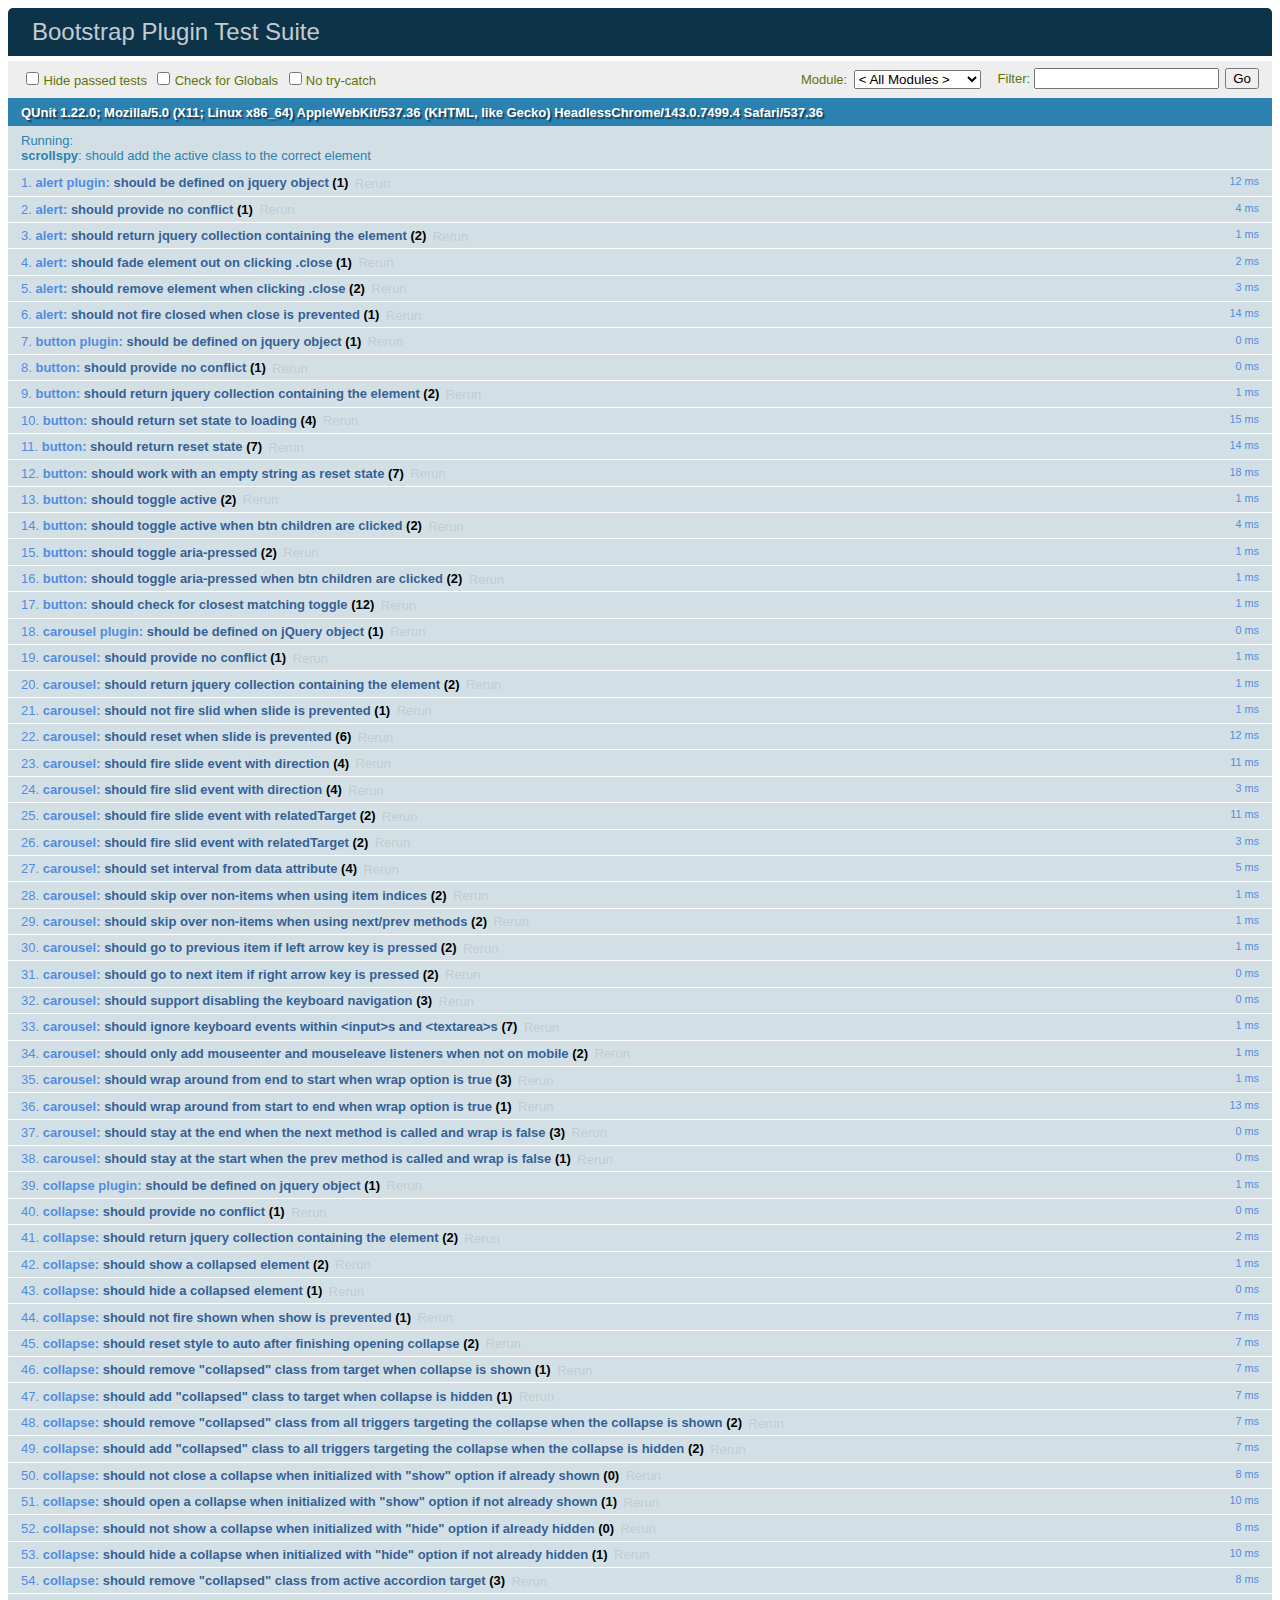
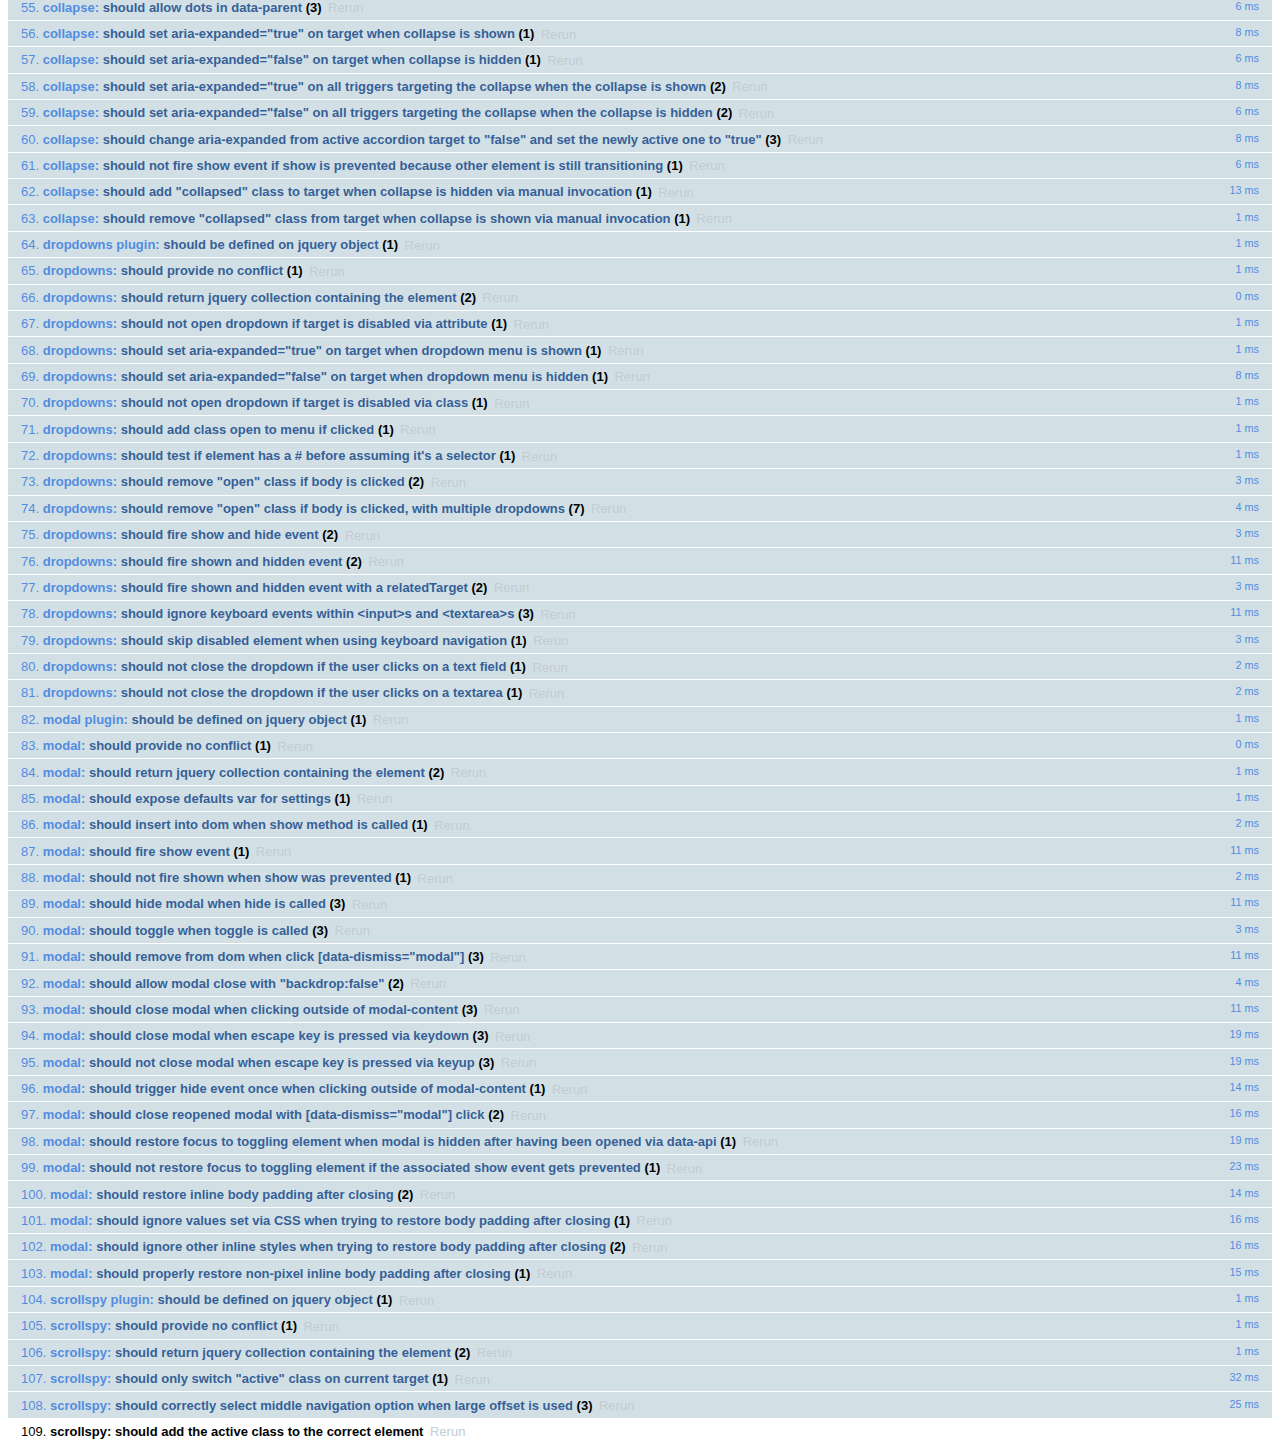
<file: bootstrap-3.3.7/js/tests/index.html>
<!DOCTYPE html>
<html>
  <head>
    <meta charset="utf-8">
    <title>Bootstrap Plugin Test Suite</title>
    <meta name="viewport" content="width=device-width, initial-scale=1">

    <!-- jQuery -->
    <script src="vendor/jquery.min.js"></script>
    <script>
      // Disable jQuery event aliases to ensure we don't accidentally use any of them
      (function () {
        var eventAliases = [
          'blur',
          'focus',
          'focusin',
          'focusout',
          'load',
          'resize',
          'scroll',
          'unload',
          'click',
          'dblclick',
          'mousedown',
          'mouseup',
          'mousemove',
          'mouseover',
          'mouseout',
          'mouseenter',
          'mouseleave',
          'change',
          'select',
          'submit',
          'keydown',
          'keypress',
          'keyup',
          'error',
          'contextmenu',
          'hover',
          'bind',
          'unbind',
          'delegate',
          'undelegate'
        ]
        for (var i = 0; i < eventAliases.length; i++) {
          var eventAlias = eventAliases[i]
          $.fn[eventAlias] = function () {
            throw new Error('Using the ".' + eventAlias + '()" method is not allowed, so that Bootstrap can be compatible with custom jQuery builds which exclude the "event aliases" module that defines said method. See https://github.com/twbs/bootstrap/blob/master/CONTRIBUTING.md#js')
          }
        }
      })()
    </script>

    <!-- QUnit -->
    <link rel="stylesheet" href="vendor/qunit.css" media="screen">
    <script src="vendor/qunit.js"></script>
    <script>
      // See https://github.com/axemclion/grunt-saucelabs#test-result-details-with-qunit
      var log = []
      // Require assert.expect in each test
      QUnit.config.requireExpects = true
      QUnit.done(function (testResults) {
        var tests = []
        for (var i = 0, len = log.length; i < len; i++) {
          var details = log[i]
          tests.push({
            name: details.name,
            result: details.result,
            expected: details.expected,
            actual: details.actual,
            source: details.source
          })
        }
        testResults.tests = tests

        window.global_test_results = testResults
      })

      QUnit.testStart(function (testDetails) {
        $(window).scrollTop(0)
        QUnit.log(function (details) {
          if (!details.result) {
            details.name = testDetails.name
            log.push(details)
          }
        })
      })

      // Cleanup
      QUnit.testDone(function () {
        $('#qunit-fixture').empty()
        $('#modal-test, .modal-backdrop').remove()
      })

      // Display fixture on-screen on iOS to avoid false positives
      if (/iPhone|iPad|iPod/.test(navigator.userAgent)) {
        QUnit.begin(function() {
          $('#qunit-fixture').css({ top: 0, left: 0 })
        })

        QUnit.done(function () {
          $('#qunit-fixture').css({ top: '', left: '' })
        })
      }

      // Disable deprecated global QUnit method aliases in preparation for QUnit v2
      (function () {
        var methodNames = [
          'async',
          'asyncTest',
          'deepEqual',
          'equal',
          'expect',
          'module',
          'notDeepEqual',
          'notEqual',
          'notPropEqual',
          'notStrictEqual',
          'ok',
          'propEqual',
          'push',
          'start',
          'stop',
          'strictEqual',
          'test',
          'throws'
        ];
        for (var i = 0; i < methodNames.length; i++) {
          var methodName = methodNames[i];
          window[methodName] = undefined;
        }
      })();
    </script>

    <!-- Plugin sources -->
    <script>$.support.transition = false</script>
    <script src="../../js/alert.js"></script>
    <script src="../../js/button.js"></script>
    <script src="../../js/carousel.js"></script>
    <script src="../../js/collapse.js"></script>
    <script src="../../js/dropdown.js"></script>
    <script src="../../js/modal.js"></script>
    <script src="../../js/scrollspy.js"></script>
    <script src="../../js/tab.js"></script>
    <script src="../../js/tooltip.js"></script>
    <script src="../../js/popover.js"></script>
    <script src="../../js/affix.js"></script>

    <!-- Unit tests -->
    <script src="unit/alert.js"></script>
    <script src="unit/button.js"></script>
    <script src="unit/carousel.js"></script>
    <script src="unit/collapse.js"></script>
    <script src="unit/dropdown.js"></script>
    <script src="unit/modal.js"></script>
    <script src="unit/scrollspy.js"></script>
    <script src="unit/tab.js"></script>
    <script src="unit/tooltip.js"></script>
    <script src="unit/popover.js"></script>
    <script src="unit/affix.js"></script>

  </head>
  <body>
    <div id="qunit-container">
      <div id="qunit"></div>
      <div id="qunit-fixture"></div>
    </div>
  </body>
</html>
</file>
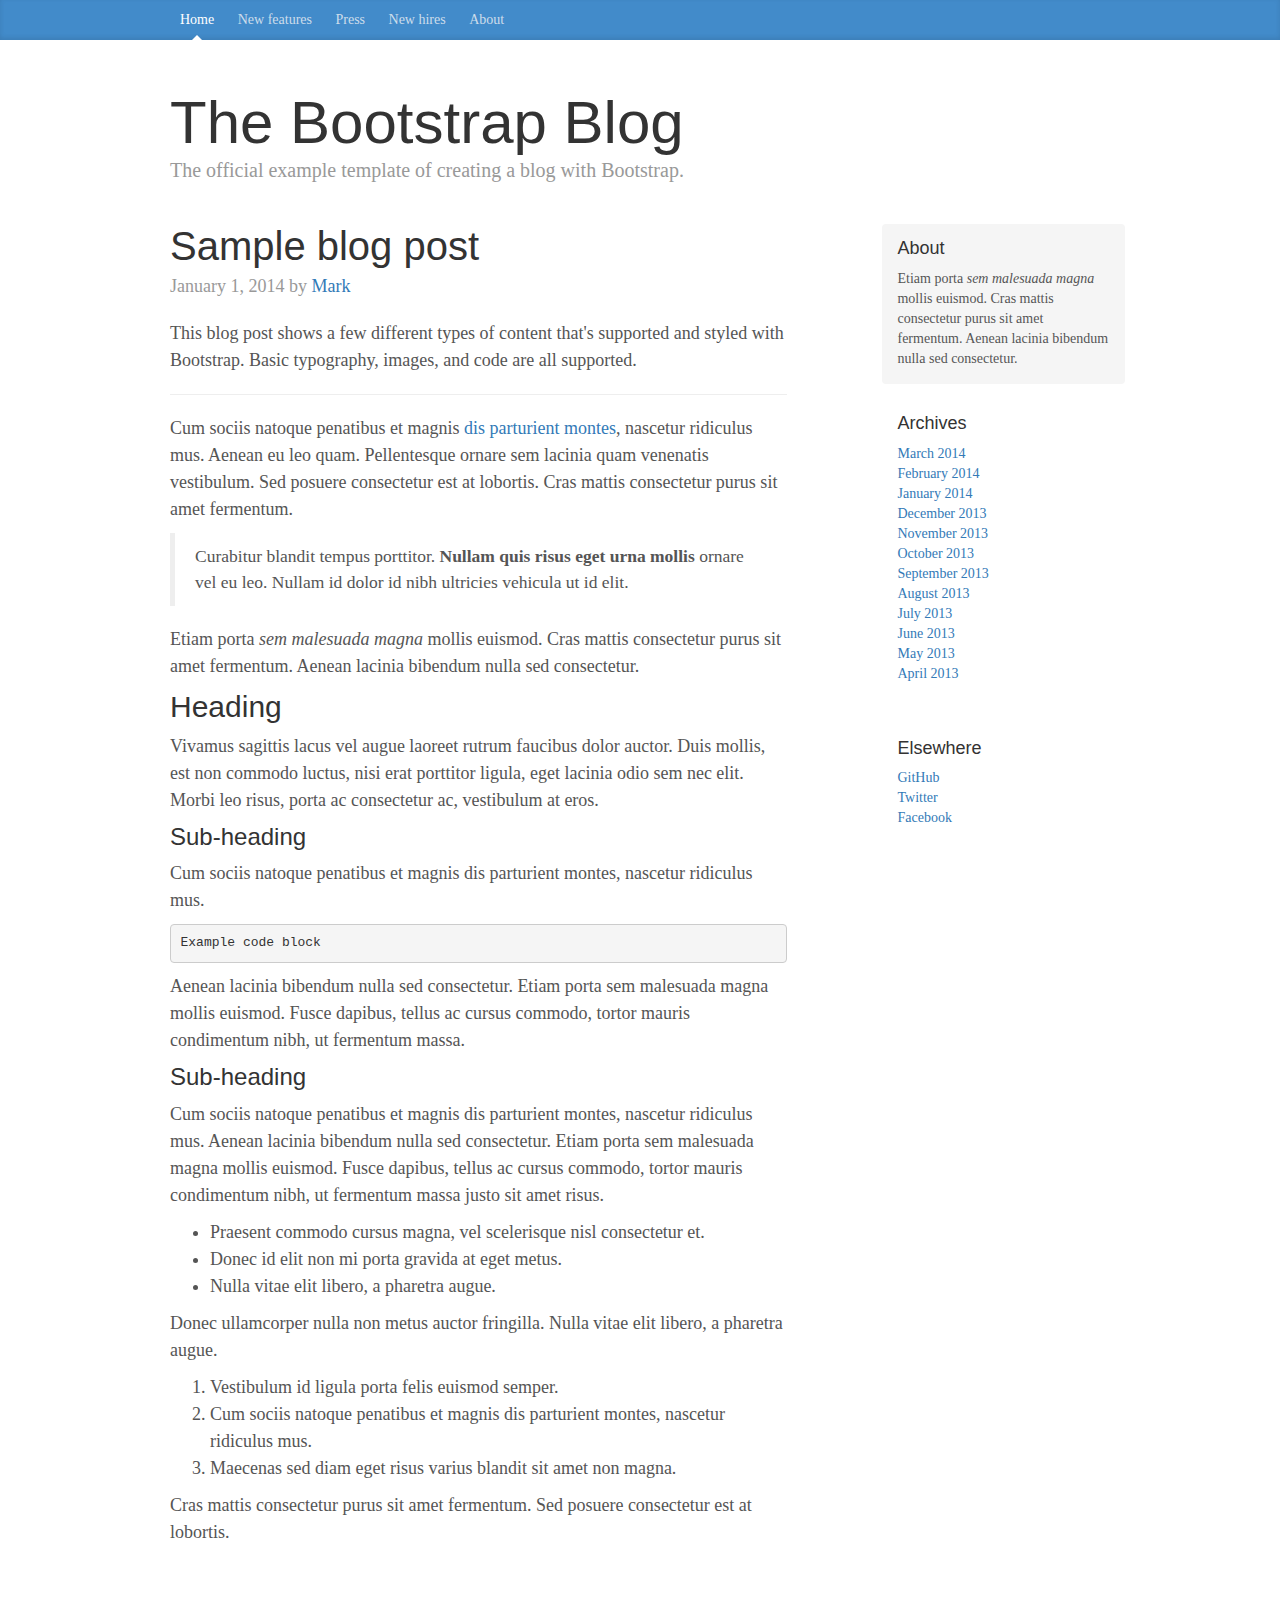
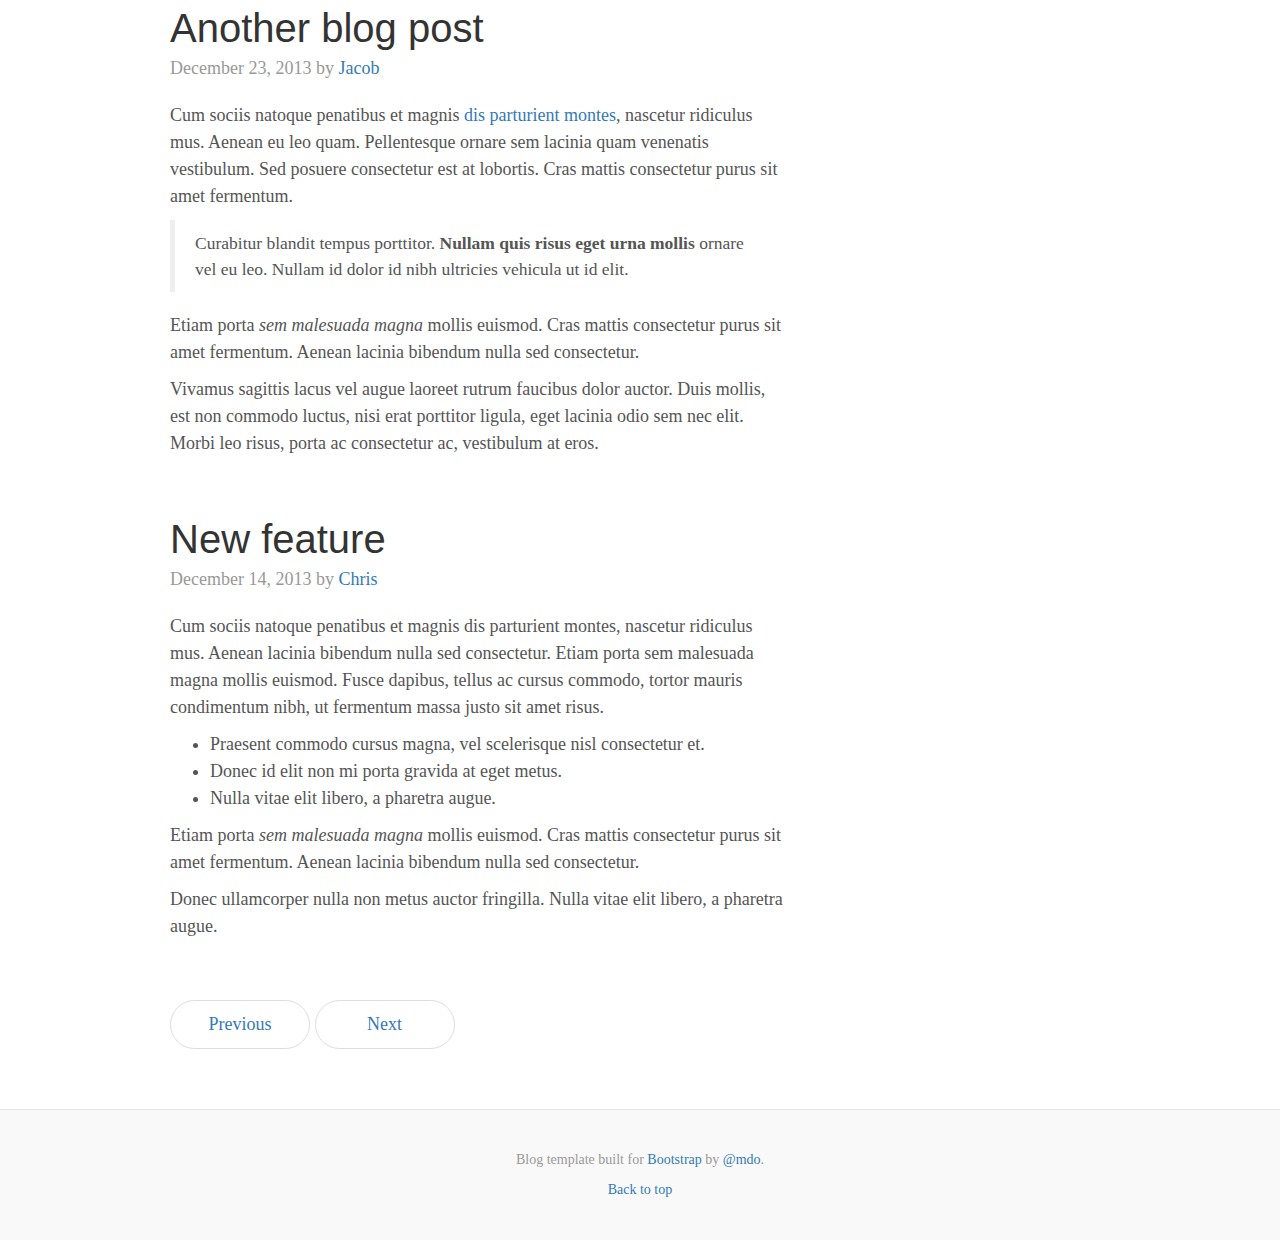
<file: bootstrap-3.3.7/docs/examples/blog/index.html>
<!DOCTYPE html>
<html lang="en">
  <head>
    <meta charset="utf-8">
    <meta http-equiv="X-UA-Compatible" content="IE=edge">
    <meta name="viewport" content="width=device-width, initial-scale=1">
    <!-- The above 3 meta tags *must* come first in the head; any other head content must come *after* these tags -->
    <meta name="description" content="">
    <meta name="author" content="">
    <link rel="icon" href="../../favicon.ico">

    <title>Blog Template for Bootstrap</title>

    <!-- Bootstrap core CSS -->
    <link href="../../dist/css/bootstrap.min.css" rel="stylesheet">

    <!-- IE10 viewport hack for Surface/desktop Windows 8 bug -->
    <link href="../../assets/css/ie10-viewport-bug-workaround.css" rel="stylesheet">

    <!-- Custom styles for this template -->
    <link href="blog.css" rel="stylesheet">

    <!-- Just for debugging purposes. Don't actually copy these 2 lines! -->
    <!--[if lt IE 9]><script src="../../assets/js/ie8-responsive-file-warning.js"></script><![endif]-->
    <script src="../../assets/js/ie-emulation-modes-warning.js"></script>

    <!-- HTML5 shim and Respond.js for IE8 support of HTML5 elements and media queries -->
    <!--[if lt IE 9]>
      <script src="https://oss.maxcdn.com/html5shiv/3.7.3/html5shiv.min.js"></script>
      <script src="https://oss.maxcdn.com/respond/1.4.2/respond.min.js"></script>
    <![endif]-->
  </head>

  <body>

    <div class="blog-masthead">
      <div class="container">
        <nav class="blog-nav">
          <a class="blog-nav-item active" href="#">Home</a>
          <a class="blog-nav-item" href="#">New features</a>
          <a class="blog-nav-item" href="#">Press</a>
          <a class="blog-nav-item" href="#">New hires</a>
          <a class="blog-nav-item" href="#">About</a>
        </nav>
      </div>
    </div>

    <div class="container">

      <div class="blog-header">
        <h1 class="blog-title">The Bootstrap Blog</h1>
        <p class="lead blog-description">The official example template of creating a blog with Bootstrap.</p>
      </div>

      <div class="row">

        <div class="col-sm-8 blog-main">

          <div class="blog-post">
            <h2 class="blog-post-title">Sample blog post</h2>
            <p class="blog-post-meta">January 1, 2014 by <a href="#">Mark</a></p>

            <p>This blog post shows a few different types of content that's supported and styled with Bootstrap. Basic typography, images, and code are all supported.</p>
            <hr>
            <p>Cum sociis natoque penatibus et magnis <a href="#">dis parturient montes</a>, nascetur ridiculus mus. Aenean eu leo quam. Pellentesque ornare sem lacinia quam venenatis vestibulum. Sed posuere consectetur est at lobortis. Cras mattis consectetur purus sit amet fermentum.</p>
            <blockquote>
              <p>Curabitur blandit tempus porttitor. <strong>Nullam quis risus eget urna mollis</strong> ornare vel eu leo. Nullam id dolor id nibh ultricies vehicula ut id elit.</p>
            </blockquote>
            <p>Etiam porta <em>sem malesuada magna</em> mollis euismod. Cras mattis consectetur purus sit amet fermentum. Aenean lacinia bibendum nulla sed consectetur.</p>
            <h2>Heading</h2>
            <p>Vivamus sagittis lacus vel augue laoreet rutrum faucibus dolor auctor. Duis mollis, est non commodo luctus, nisi erat porttitor ligula, eget lacinia odio sem nec elit. Morbi leo risus, porta ac consectetur ac, vestibulum at eros.</p>
            <h3>Sub-heading</h3>
            <p>Cum sociis natoque penatibus et magnis dis parturient montes, nascetur ridiculus mus.</p>
            <pre><code>Example code block</code></pre>
            <p>Aenean lacinia bibendum nulla sed consectetur. Etiam porta sem malesuada magna mollis euismod. Fusce dapibus, tellus ac cursus commodo, tortor mauris condimentum nibh, ut fermentum massa.</p>
            <h3>Sub-heading</h3>
            <p>Cum sociis natoque penatibus et magnis dis parturient montes, nascetur ridiculus mus. Aenean lacinia bibendum nulla sed consectetur. Etiam porta sem malesuada magna mollis euismod. Fusce dapibus, tellus ac cursus commodo, tortor mauris condimentum nibh, ut fermentum massa justo sit amet risus.</p>
            <ul>
              <li>Praesent commodo cursus magna, vel scelerisque nisl consectetur et.</li>
              <li>Donec id elit non mi porta gravida at eget metus.</li>
              <li>Nulla vitae elit libero, a pharetra augue.</li>
            </ul>
            <p>Donec ullamcorper nulla non metus auctor fringilla. Nulla vitae elit libero, a pharetra augue.</p>
            <ol>
              <li>Vestibulum id ligula porta felis euismod semper.</li>
              <li>Cum sociis natoque penatibus et magnis dis parturient montes, nascetur ridiculus mus.</li>
              <li>Maecenas sed diam eget risus varius blandit sit amet non magna.</li>
            </ol>
            <p>Cras mattis consectetur purus sit amet fermentum. Sed posuere consectetur est at lobortis.</p>
          </div><!-- /.blog-post -->

          <div class="blog-post">
            <h2 class="blog-post-title">Another blog post</h2>
            <p class="blog-post-meta">December 23, 2013 by <a href="#">Jacob</a></p>

            <p>Cum sociis natoque penatibus et magnis <a href="#">dis parturient montes</a>, nascetur ridiculus mus. Aenean eu leo quam. Pellentesque ornare sem lacinia quam venenatis vestibulum. Sed posuere consectetur est at lobortis. Cras mattis consectetur purus sit amet fermentum.</p>
            <blockquote>
              <p>Curabitur blandit tempus porttitor. <strong>Nullam quis risus eget urna mollis</strong> ornare vel eu leo. Nullam id dolor id nibh ultricies vehicula ut id elit.</p>
            </blockquote>
            <p>Etiam porta <em>sem malesuada magna</em> mollis euismod. Cras mattis consectetur purus sit amet fermentum. Aenean lacinia bibendum nulla sed consectetur.</p>
            <p>Vivamus sagittis lacus vel augue laoreet rutrum faucibus dolor auctor. Duis mollis, est non commodo luctus, nisi erat porttitor ligula, eget lacinia odio sem nec elit. Morbi leo risus, porta ac consectetur ac, vestibulum at eros.</p>
          </div><!-- /.blog-post -->

          <div class="blog-post">
            <h2 class="blog-post-title">New feature</h2>
            <p class="blog-post-meta">December 14, 2013 by <a href="#">Chris</a></p>

            <p>Cum sociis natoque penatibus et magnis dis parturient montes, nascetur ridiculus mus. Aenean lacinia bibendum nulla sed consectetur. Etiam porta sem malesuada magna mollis euismod. Fusce dapibus, tellus ac cursus commodo, tortor mauris condimentum nibh, ut fermentum massa justo sit amet risus.</p>
            <ul>
              <li>Praesent commodo cursus magna, vel scelerisque nisl consectetur et.</li>
              <li>Donec id elit non mi porta gravida at eget metus.</li>
              <li>Nulla vitae elit libero, a pharetra augue.</li>
            </ul>
            <p>Etiam porta <em>sem malesuada magna</em> mollis euismod. Cras mattis consectetur purus sit amet fermentum. Aenean lacinia bibendum nulla sed consectetur.</p>
            <p>Donec ullamcorper nulla non metus auctor fringilla. Nulla vitae elit libero, a pharetra augue.</p>
          </div><!-- /.blog-post -->

          <nav>
            <ul class="pager">
              <li><a href="#">Previous</a></li>
              <li><a href="#">Next</a></li>
            </ul>
          </nav>

        </div><!-- /.blog-main -->

        <div class="col-sm-3 col-sm-offset-1 blog-sidebar">
          <div class="sidebar-module sidebar-module-inset">
            <h4>About</h4>
            <p>Etiam porta <em>sem malesuada magna</em> mollis euismod. Cras mattis consectetur purus sit amet fermentum. Aenean lacinia bibendum nulla sed consectetur.</p>
          </div>
          <div class="sidebar-module">
            <h4>Archives</h4>
            <ol class="list-unstyled">
              <li><a href="#">March 2014</a></li>
              <li><a href="#">February 2014</a></li>
              <li><a href="#">January 2014</a></li>
              <li><a href="#">December 2013</a></li>
              <li><a href="#">November 2013</a></li>
              <li><a href="#">October 2013</a></li>
              <li><a href="#">September 2013</a></li>
              <li><a href="#">August 2013</a></li>
              <li><a href="#">July 2013</a></li>
              <li><a href="#">June 2013</a></li>
              <li><a href="#">May 2013</a></li>
              <li><a href="#">April 2013</a></li>
            </ol>
          </div>
          <div class="sidebar-module">
            <h4>Elsewhere</h4>
            <ol class="list-unstyled">
              <li><a href="#">GitHub</a></li>
              <li><a href="#">Twitter</a></li>
              <li><a href="#">Facebook</a></li>
            </ol>
          </div>
        </div><!-- /.blog-sidebar -->

      </div><!-- /.row -->

    </div><!-- /.container -->

    <footer class="blog-footer">
      <p>Blog template built for <a href="http://getbootstrap.com">Bootstrap</a> by <a href="https://twitter.com/mdo">@mdo</a>.</p>
      <p>
        <a href="#">Back to top</a>
      </p>
    </footer>


    <!-- Bootstrap core JavaScript
    ================================================== -->
    <!-- Placed at the end of the document so the pages load faster -->
    <script src="https://ajax.googleapis.com/ajax/libs/jquery/1.12.4/jquery.min.js"></script>
    <script>window.jQuery || document.write('<script src="../../assets/js/vendor/jquery.min.js"><\/script>')</script>
    <script src="../../dist/js/bootstrap.min.js"></script>
    <!-- IE10 viewport hack for Surface/desktop Windows 8 bug -->
    <script src="../../assets/js/ie10-viewport-bug-workaround.js"></script>
  </body>
</html>
</file>
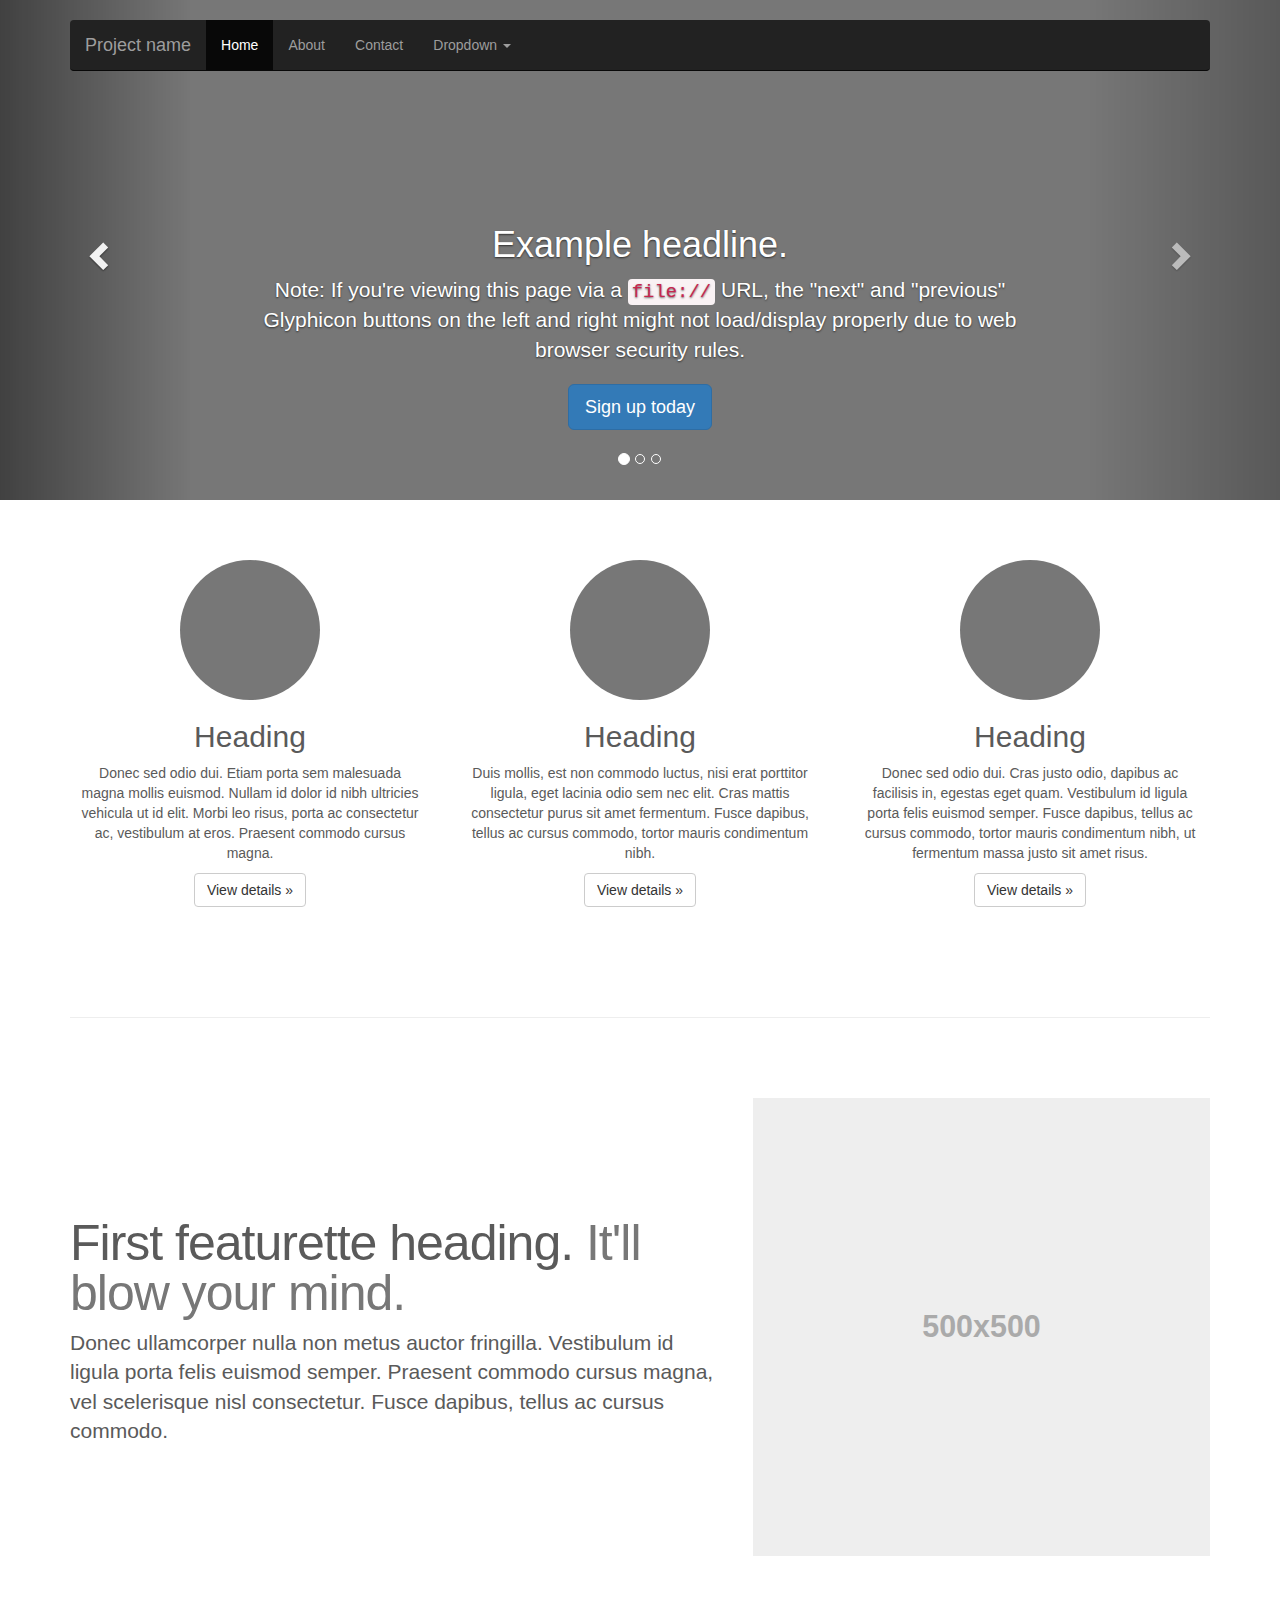
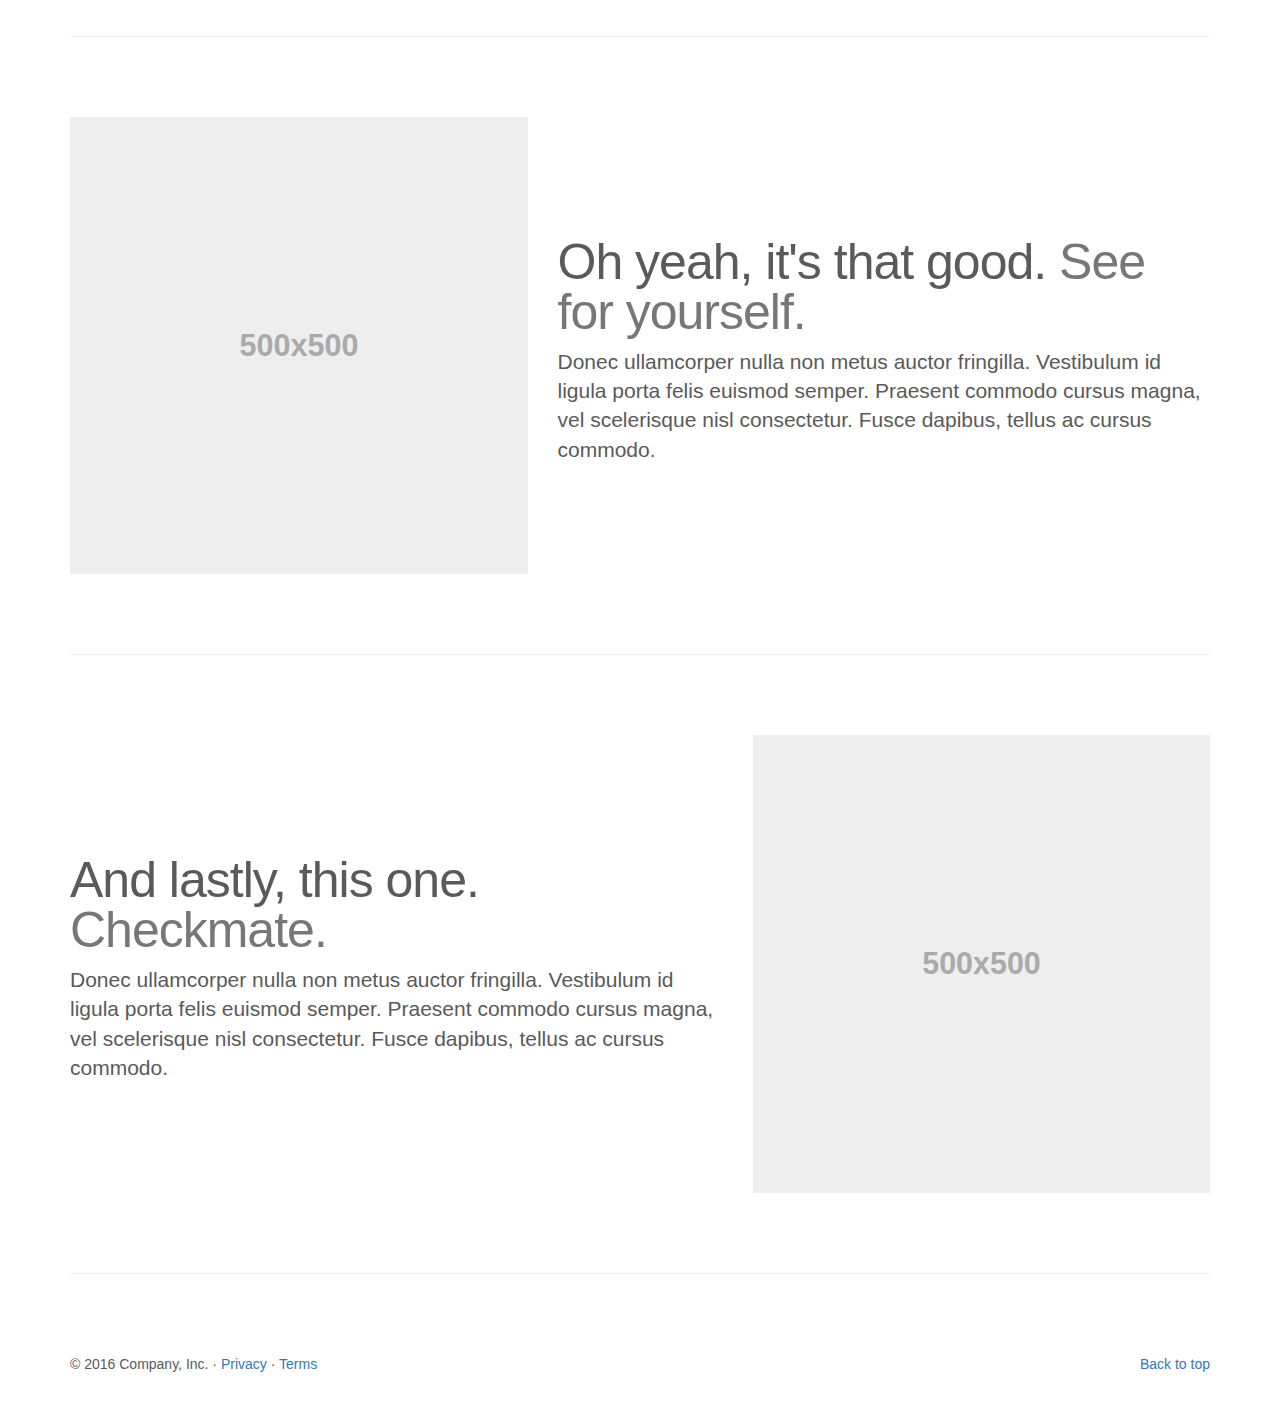
<file: bootstrap-3.3.7/docs/examples/carousel/index.html>
<!DOCTYPE html>
<html lang="en">
  <head>
    <meta charset="utf-8">
    <meta http-equiv="X-UA-Compatible" content="IE=edge">
    <meta name="viewport" content="width=device-width, initial-scale=1">
    <!-- The above 3 meta tags *must* come first in the head; any other head content must come *after* these tags -->
    <meta name="description" content="">
    <meta name="author" content="">
    <link rel="icon" href="../../favicon.ico">

    <title>Carousel Template for Bootstrap</title>

    <!-- Bootstrap core CSS -->
    <link href="../../dist/css/bootstrap.min.css" rel="stylesheet">

    <!-- IE10 viewport hack for Surface/desktop Windows 8 bug -->
    <link href="../../assets/css/ie10-viewport-bug-workaround.css" rel="stylesheet">

    <!-- Just for debugging purposes. Don't actually copy these 2 lines! -->
    <!--[if lt IE 9]><script src="../../assets/js/ie8-responsive-file-warning.js"></script><![endif]-->
    <script src="../../assets/js/ie-emulation-modes-warning.js"></script>

    <!-- HTML5 shim and Respond.js for IE8 support of HTML5 elements and media queries -->
    <!--[if lt IE 9]>
      <script src="https://oss.maxcdn.com/html5shiv/3.7.3/html5shiv.min.js"></script>
      <script src="https://oss.maxcdn.com/respond/1.4.2/respond.min.js"></script>
    <![endif]-->

    <!-- Custom styles for this template -->
    <link href="carousel.css" rel="stylesheet">
  </head>
<!-- NAVBAR
================================================== -->
  <body>
    <div class="navbar-wrapper">
      <div class="container">

        <nav class="navbar navbar-inverse navbar-static-top">
          <div class="container">
            <div class="navbar-header">
              <button type="button" class="navbar-toggle collapsed" data-toggle="collapse" data-target="#navbar" aria-expanded="false" aria-controls="navbar">
                <span class="sr-only">Toggle navigation</span>
                <span class="icon-bar"></span>
                <span class="icon-bar"></span>
                <span class="icon-bar"></span>
              </button>
              <a class="navbar-brand" href="#">Project name</a>
            </div>
            <div id="navbar" class="navbar-collapse collapse">
              <ul class="nav navbar-nav">
                <li class="active"><a href="#">Home</a></li>
                <li><a href="#about">About</a></li>
                <li><a href="#contact">Contact</a></li>
                <li class="dropdown">
                  <a href="#" class="dropdown-toggle" data-toggle="dropdown" role="button" aria-haspopup="true" aria-expanded="false">Dropdown <span class="caret"></span></a>
                  <ul class="dropdown-menu">
                    <li><a href="#">Action</a></li>
                    <li><a href="#">Another action</a></li>
                    <li><a href="#">Something else here</a></li>
                    <li role="separator" class="divider"></li>
                    <li class="dropdown-header">Nav header</li>
                    <li><a href="#">Separated link</a></li>
                    <li><a href="#">One more separated link</a></li>
                  </ul>
                </li>
              </ul>
            </div>
          </div>
        </nav>

      </div>
    </div>


    <!-- Carousel
    ================================================== -->
    <div id="myCarousel" class="carousel slide" data-ride="carousel">
      <!-- Indicators -->
      <ol class="carousel-indicators">
        <li data-target="#myCarousel" data-slide-to="0" class="active"></li>
        <li data-target="#myCarousel" data-slide-to="1"></li>
        <li data-target="#myCarousel" data-slide-to="2"></li>
      </ol>
      <div class="carousel-inner" role="listbox">
        <div class="item active">
          <img class="first-slide" src="[data-uri]" alt="First slide">
          <div class="container">
            <div class="carousel-caption">
              <h1>Example headline.</h1>
              <p>Note: If you're viewing this page via a <code>file://</code> URL, the "next" and "previous" Glyphicon buttons on the left and right might not load/display properly due to web browser security rules.</p>
              <p><a class="btn btn-lg btn-primary" href="#" role="button">Sign up today</a></p>
            </div>
          </div>
        </div>
        <div class="item">
          <img class="second-slide" src="[data-uri]" alt="Second slide">
          <div class="container">
            <div class="carousel-caption">
              <h1>Another example headline.</h1>
              <p>Cras justo odio, dapibus ac facilisis in, egestas eget quam. Donec id elit non mi porta gravida at eget metus. Nullam id dolor id nibh ultricies vehicula ut id elit.</p>
              <p><a class="btn btn-lg btn-primary" href="#" role="button">Learn more</a></p>
            </div>
          </div>
        </div>
        <div class="item">
          <img class="third-slide" src="[data-uri]" alt="Third slide">
          <div class="container">
            <div class="carousel-caption">
              <h1>One more for good measure.</h1>
              <p>Cras justo odio, dapibus ac facilisis in, egestas eget quam. Donec id elit non mi porta gravida at eget metus. Nullam id dolor id nibh ultricies vehicula ut id elit.</p>
              <p><a class="btn btn-lg btn-primary" href="#" role="button">Browse gallery</a></p>
            </div>
          </div>
        </div>
      </div>
      <a class="left carousel-control" href="#myCarousel" role="button" data-slide="prev">
        <span class="glyphicon glyphicon-chevron-left" aria-hidden="true"></span>
        <span class="sr-only">Previous</span>
      </a>
      <a class="right carousel-control" href="#myCarousel" role="button" data-slide="next">
        <span class="glyphicon glyphicon-chevron-right" aria-hidden="true"></span>
        <span class="sr-only">Next</span>
      </a>
    </div><!-- /.carousel -->


    <!-- Marketing messaging and featurettes
    ================================================== -->
    <!-- Wrap the rest of the page in another container to center all the content. -->

    <div class="container marketing">

      <!-- Three columns of text below the carousel -->
      <div class="row">
        <div class="col-lg-4">
          <img class="img-circle" src="[data-uri]" alt="Generic placeholder image" width="140" height="140">
          <h2>Heading</h2>
          <p>Donec sed odio dui. Etiam porta sem malesuada magna mollis euismod. Nullam id dolor id nibh ultricies vehicula ut id elit. Morbi leo risus, porta ac consectetur ac, vestibulum at eros. Praesent commodo cursus magna.</p>
          <p><a class="btn btn-default" href="#" role="button">View details &raquo;</a></p>
        </div><!-- /.col-lg-4 -->
        <div class="col-lg-4">
          <img class="img-circle" src="[data-uri]" alt="Generic placeholder image" width="140" height="140">
          <h2>Heading</h2>
          <p>Duis mollis, est non commodo luctus, nisi erat porttitor ligula, eget lacinia odio sem nec elit. Cras mattis consectetur purus sit amet fermentum. Fusce dapibus, tellus ac cursus commodo, tortor mauris condimentum nibh.</p>
          <p><a class="btn btn-default" href="#" role="button">View details &raquo;</a></p>
        </div><!-- /.col-lg-4 -->
        <div class="col-lg-4">
          <img class="img-circle" src="[data-uri]" alt="Generic placeholder image" width="140" height="140">
          <h2>Heading</h2>
          <p>Donec sed odio dui. Cras justo odio, dapibus ac facilisis in, egestas eget quam. Vestibulum id ligula porta felis euismod semper. Fusce dapibus, tellus ac cursus commodo, tortor mauris condimentum nibh, ut fermentum massa justo sit amet risus.</p>
          <p><a class="btn btn-default" href="#" role="button">View details &raquo;</a></p>
        </div><!-- /.col-lg-4 -->
      </div><!-- /.row -->


      <!-- START THE FEATURETTES -->

      <hr class="featurette-divider">

      <div class="row featurette">
        <div class="col-md-7">
          <h2 class="featurette-heading">First featurette heading. <span class="text-muted">It'll blow your mind.</span></h2>
          <p class="lead">Donec ullamcorper nulla non metus auctor fringilla. Vestibulum id ligula porta felis euismod semper. Praesent commodo cursus magna, vel scelerisque nisl consectetur. Fusce dapibus, tellus ac cursus commodo.</p>
        </div>
        <div class="col-md-5">
          <img class="featurette-image img-responsive center-block" data-src="holder.js/500x500/auto" alt="Generic placeholder image">
        </div>
      </div>

      <hr class="featurette-divider">

      <div class="row featurette">
        <div class="col-md-7 col-md-push-5">
          <h2 class="featurette-heading">Oh yeah, it's that good. <span class="text-muted">See for yourself.</span></h2>
          <p class="lead">Donec ullamcorper nulla non metus auctor fringilla. Vestibulum id ligula porta felis euismod semper. Praesent commodo cursus magna, vel scelerisque nisl consectetur. Fusce dapibus, tellus ac cursus commodo.</p>
        </div>
        <div class="col-md-5 col-md-pull-7">
          <img class="featurette-image img-responsive center-block" data-src="holder.js/500x500/auto" alt="Generic placeholder image">
        </div>
      </div>

      <hr class="featurette-divider">

      <div class="row featurette">
        <div class="col-md-7">
          <h2 class="featurette-heading">And lastly, this one. <span class="text-muted">Checkmate.</span></h2>
          <p class="lead">Donec ullamcorper nulla non metus auctor fringilla. Vestibulum id ligula porta felis euismod semper. Praesent commodo cursus magna, vel scelerisque nisl consectetur. Fusce dapibus, tellus ac cursus commodo.</p>
        </div>
        <div class="col-md-5">
          <img class="featurette-image img-responsive center-block" data-src="holder.js/500x500/auto" alt="Generic placeholder image">
        </div>
      </div>

      <hr class="featurette-divider">

      <!-- /END THE FEATURETTES -->


      <!-- FOOTER -->
      <footer>
        <p class="pull-right"><a href="#">Back to top</a></p>
        <p>&copy; 2016 Company, Inc. &middot; <a href="#">Privacy</a> &middot; <a href="#">Terms</a></p>
      </footer>

    </div><!-- /.container -->


    <!-- Bootstrap core JavaScript
    ================================================== -->
    <!-- Placed at the end of the document so the pages load faster -->
    <script src="https://ajax.googleapis.com/ajax/libs/jquery/1.12.4/jquery.min.js"></script>
    <script>window.jQuery || document.write('<script src="../../assets/js/vendor/jquery.min.js"><\/script>')</script>
    <script src="../../dist/js/bootstrap.min.js"></script>
    <!-- Just to make our placeholder images work. Don't actually copy the next line! -->
    <script src="../../assets/js/vendor/holder.min.js"></script>
    <!-- IE10 viewport hack for Surface/desktop Windows 8 bug -->
    <script src="../../assets/js/ie10-viewport-bug-workaround.js"></script>
  </body>
</html>
</file>
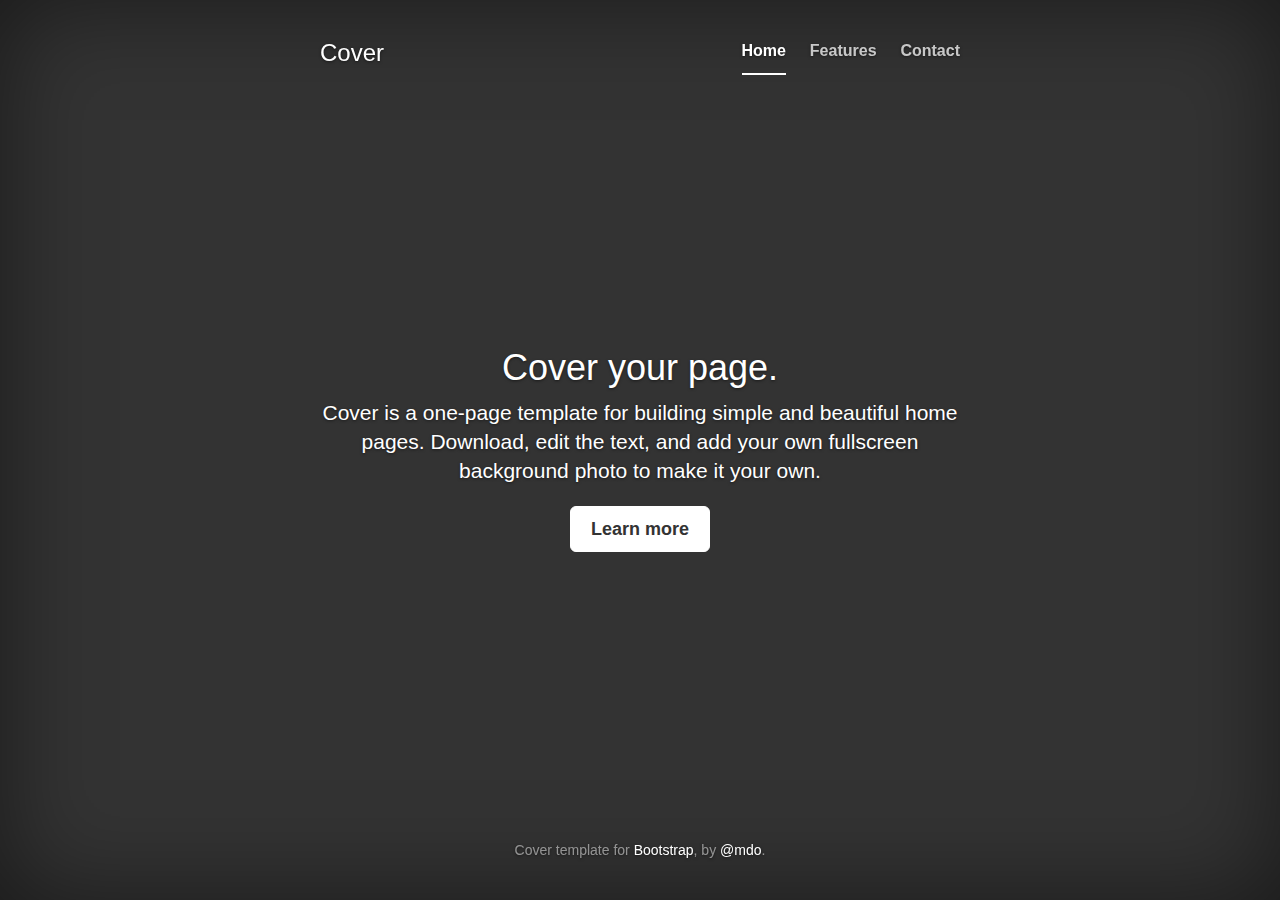
<file: bootstrap-3.3.7/docs/examples/cover/index.html>
<!DOCTYPE html>
<html lang="en">
  <head>
    <meta charset="utf-8">
    <meta http-equiv="X-UA-Compatible" content="IE=edge">
    <meta name="viewport" content="width=device-width, initial-scale=1">
    <!-- The above 3 meta tags *must* come first in the head; any other head content must come *after* these tags -->
    <meta name="description" content="">
    <meta name="author" content="">
    <link rel="icon" href="../../favicon.ico">

    <title>Cover Template for Bootstrap</title>

    <!-- Bootstrap core CSS -->
    <link href="../../dist/css/bootstrap.min.css" rel="stylesheet">

    <!-- IE10 viewport hack for Surface/desktop Windows 8 bug -->
    <link href="../../assets/css/ie10-viewport-bug-workaround.css" rel="stylesheet">

    <!-- Custom styles for this template -->
    <link href="cover.css" rel="stylesheet">

    <!-- Just for debugging purposes. Don't actually copy these 2 lines! -->
    <!--[if lt IE 9]><script src="../../assets/js/ie8-responsive-file-warning.js"></script><![endif]-->
    <script src="../../assets/js/ie-emulation-modes-warning.js"></script>

    <!-- HTML5 shim and Respond.js for IE8 support of HTML5 elements and media queries -->
    <!--[if lt IE 9]>
      <script src="https://oss.maxcdn.com/html5shiv/3.7.3/html5shiv.min.js"></script>
      <script src="https://oss.maxcdn.com/respond/1.4.2/respond.min.js"></script>
    <![endif]-->
  </head>

  <body>

    <div class="site-wrapper">

      <div class="site-wrapper-inner">

        <div class="cover-container">

          <div class="masthead clearfix">
            <div class="inner">
              <h3 class="masthead-brand">Cover</h3>
              <nav>
                <ul class="nav masthead-nav">
                  <li class="active"><a href="#">Home</a></li>
                  <li><a href="#">Features</a></li>
                  <li><a href="#">Contact</a></li>
                </ul>
              </nav>
            </div>
          </div>

          <div class="inner cover">
            <h1 class="cover-heading">Cover your page.</h1>
            <p class="lead">Cover is a one-page template for building simple and beautiful home pages. Download, edit the text, and add your own fullscreen background photo to make it your own.</p>
            <p class="lead">
              <a href="#" class="btn btn-lg btn-default">Learn more</a>
            </p>
          </div>

          <div class="mastfoot">
            <div class="inner">
              <p>Cover template for <a href="http://getbootstrap.com">Bootstrap</a>, by <a href="https://twitter.com/mdo">@mdo</a>.</p>
            </div>
          </div>

        </div>

      </div>

    </div>

    <!-- Bootstrap core JavaScript
    ================================================== -->
    <!-- Placed at the end of the document so the pages load faster -->
    <script src="https://ajax.googleapis.com/ajax/libs/jquery/1.12.4/jquery.min.js"></script>
    <script>window.jQuery || document.write('<script src="../../assets/js/vendor/jquery.min.js"><\/script>')</script>
    <script src="../../dist/js/bootstrap.min.js"></script>
    <!-- IE10 viewport hack for Surface/desktop Windows 8 bug -->
    <script src="../../assets/js/ie10-viewport-bug-workaround.js"></script>
  </body>
</html>
</file>
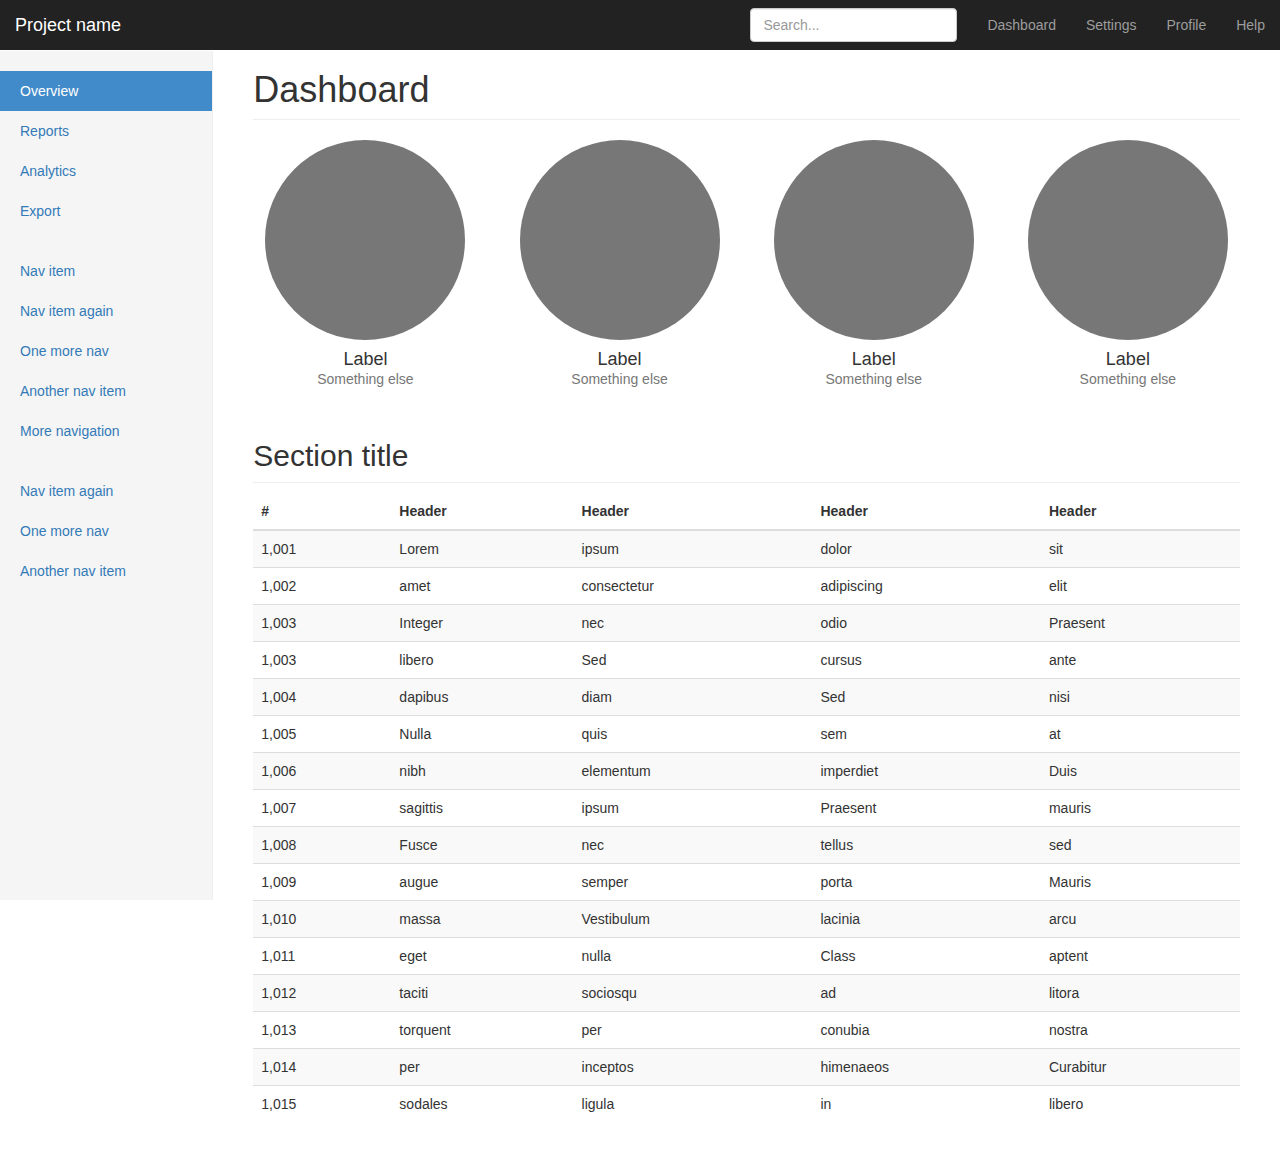
<file: bootstrap-3.3.7/docs/examples/dashboard/index.html>
<!DOCTYPE html>
<html lang="en">
  <head>
    <meta charset="utf-8">
    <meta http-equiv="X-UA-Compatible" content="IE=edge">
    <meta name="viewport" content="width=device-width, initial-scale=1">
    <!-- The above 3 meta tags *must* come first in the head; any other head content must come *after* these tags -->
    <meta name="description" content="">
    <meta name="author" content="">
    <link rel="icon" href="../../favicon.ico">

    <title>Dashboard Template for Bootstrap</title>

    <!-- Bootstrap core CSS -->
    <link href="../../dist/css/bootstrap.min.css" rel="stylesheet">

    <!-- IE10 viewport hack for Surface/desktop Windows 8 bug -->
    <link href="../../assets/css/ie10-viewport-bug-workaround.css" rel="stylesheet">

    <!-- Custom styles for this template -->
    <link href="dashboard.css" rel="stylesheet">

    <!-- Just for debugging purposes. Don't actually copy these 2 lines! -->
    <!--[if lt IE 9]><script src="../../assets/js/ie8-responsive-file-warning.js"></script><![endif]-->
    <script src="../../assets/js/ie-emulation-modes-warning.js"></script>

    <!-- HTML5 shim and Respond.js for IE8 support of HTML5 elements and media queries -->
    <!--[if lt IE 9]>
      <script src="https://oss.maxcdn.com/html5shiv/3.7.3/html5shiv.min.js"></script>
      <script src="https://oss.maxcdn.com/respond/1.4.2/respond.min.js"></script>
    <![endif]-->
  </head>

  <body>

    <nav class="navbar navbar-inverse navbar-fixed-top">
      <div class="container-fluid">
        <div class="navbar-header">
          <button type="button" class="navbar-toggle collapsed" data-toggle="collapse" data-target="#navbar" aria-expanded="false" aria-controls="navbar">
            <span class="sr-only">Toggle navigation</span>
            <span class="icon-bar"></span>
            <span class="icon-bar"></span>
            <span class="icon-bar"></span>
          </button>
          <a class="navbar-brand" href="#">Project name</a>
        </div>
        <div id="navbar" class="navbar-collapse collapse">
          <ul class="nav navbar-nav navbar-right">
            <li><a href="#">Dashboard</a></li>
            <li><a href="#">Settings</a></li>
            <li><a href="#">Profile</a></li>
            <li><a href="#">Help</a></li>
          </ul>
          <form class="navbar-form navbar-right">
            <input type="text" class="form-control" placeholder="Search...">
          </form>
        </div>
      </div>
    </nav>

    <div class="container-fluid">
      <div class="row">
        <div class="col-sm-3 col-md-2 sidebar">
          <ul class="nav nav-sidebar">
            <li class="active"><a href="#">Overview <span class="sr-only">(current)</span></a></li>
            <li><a href="#">Reports</a></li>
            <li><a href="#">Analytics</a></li>
            <li><a href="#">Export</a></li>
          </ul>
          <ul class="nav nav-sidebar">
            <li><a href="">Nav item</a></li>
            <li><a href="">Nav item again</a></li>
            <li><a href="">One more nav</a></li>
            <li><a href="">Another nav item</a></li>
            <li><a href="">More navigation</a></li>
          </ul>
          <ul class="nav nav-sidebar">
            <li><a href="">Nav item again</a></li>
            <li><a href="">One more nav</a></li>
            <li><a href="">Another nav item</a></li>
          </ul>
        </div>
        <div class="col-sm-9 col-sm-offset-3 col-md-10 col-md-offset-2 main">
          <h1 class="page-header">Dashboard</h1>

          <div class="row placeholders">
            <div class="col-xs-6 col-sm-3 placeholder">
              <img src="[data-uri]" width="200" height="200" class="img-responsive" alt="Generic placeholder thumbnail">
              <h4>Label</h4>
              <span class="text-muted">Something else</span>
            </div>
            <div class="col-xs-6 col-sm-3 placeholder">
              <img src="[data-uri]" width="200" height="200" class="img-responsive" alt="Generic placeholder thumbnail">
              <h4>Label</h4>
              <span class="text-muted">Something else</span>
            </div>
            <div class="col-xs-6 col-sm-3 placeholder">
              <img src="[data-uri]" width="200" height="200" class="img-responsive" alt="Generic placeholder thumbnail">
              <h4>Label</h4>
              <span class="text-muted">Something else</span>
            </div>
            <div class="col-xs-6 col-sm-3 placeholder">
              <img src="[data-uri]" width="200" height="200" class="img-responsive" alt="Generic placeholder thumbnail">
              <h4>Label</h4>
              <span class="text-muted">Something else</span>
            </div>
          </div>

          <h2 class="sub-header">Section title</h2>
          <div class="table-responsive">
            <table class="table table-striped">
              <thead>
                <tr>
                  <th>#</th>
                  <th>Header</th>
                  <th>Header</th>
                  <th>Header</th>
                  <th>Header</th>
                </tr>
              </thead>
              <tbody>
                <tr>
                  <td>1,001</td>
                  <td>Lorem</td>
                  <td>ipsum</td>
                  <td>dolor</td>
                  <td>sit</td>
                </tr>
                <tr>
                  <td>1,002</td>
                  <td>amet</td>
                  <td>consectetur</td>
                  <td>adipiscing</td>
                  <td>elit</td>
                </tr>
                <tr>
                  <td>1,003</td>
                  <td>Integer</td>
                  <td>nec</td>
                  <td>odio</td>
                  <td>Praesent</td>
                </tr>
                <tr>
                  <td>1,003</td>
                  <td>libero</td>
                  <td>Sed</td>
                  <td>cursus</td>
                  <td>ante</td>
                </tr>
                <tr>
                  <td>1,004</td>
                  <td>dapibus</td>
                  <td>diam</td>
                  <td>Sed</td>
                  <td>nisi</td>
                </tr>
                <tr>
                  <td>1,005</td>
                  <td>Nulla</td>
                  <td>quis</td>
                  <td>sem</td>
                  <td>at</td>
                </tr>
                <tr>
                  <td>1,006</td>
                  <td>nibh</td>
                  <td>elementum</td>
                  <td>imperdiet</td>
                  <td>Duis</td>
                </tr>
                <tr>
                  <td>1,007</td>
                  <td>sagittis</td>
                  <td>ipsum</td>
                  <td>Praesent</td>
                  <td>mauris</td>
                </tr>
                <tr>
                  <td>1,008</td>
                  <td>Fusce</td>
                  <td>nec</td>
                  <td>tellus</td>
                  <td>sed</td>
                </tr>
                <tr>
                  <td>1,009</td>
                  <td>augue</td>
                  <td>semper</td>
                  <td>porta</td>
                  <td>Mauris</td>
                </tr>
                <tr>
                  <td>1,010</td>
                  <td>massa</td>
                  <td>Vestibulum</td>
                  <td>lacinia</td>
                  <td>arcu</td>
                </tr>
                <tr>
                  <td>1,011</td>
                  <td>eget</td>
                  <td>nulla</td>
                  <td>Class</td>
                  <td>aptent</td>
                </tr>
                <tr>
                  <td>1,012</td>
                  <td>taciti</td>
                  <td>sociosqu</td>
                  <td>ad</td>
                  <td>litora</td>
                </tr>
                <tr>
                  <td>1,013</td>
                  <td>torquent</td>
                  <td>per</td>
                  <td>conubia</td>
                  <td>nostra</td>
                </tr>
                <tr>
                  <td>1,014</td>
                  <td>per</td>
                  <td>inceptos</td>
                  <td>himenaeos</td>
                  <td>Curabitur</td>
                </tr>
                <tr>
                  <td>1,015</td>
                  <td>sodales</td>
                  <td>ligula</td>
                  <td>in</td>
                  <td>libero</td>
                </tr>
              </tbody>
            </table>
          </div>
        </div>
      </div>
    </div>

    <!-- Bootstrap core JavaScript
    ================================================== -->
    <!-- Placed at the end of the document so the pages load faster -->
    <script src="https://ajax.googleapis.com/ajax/libs/jquery/1.12.4/jquery.min.js"></script>
    <script>window.jQuery || document.write('<script src="../../assets/js/vendor/jquery.min.js"><\/script>')</script>
    <script src="../../dist/js/bootstrap.min.js"></script>
    <!-- Just to make our placeholder images work. Don't actually copy the next line! -->
    <script src="../../assets/js/vendor/holder.min.js"></script>
    <!-- IE10 viewport hack for Surface/desktop Windows 8 bug -->
    <script src="../../assets/js/ie10-viewport-bug-workaround.js"></script>
  </body>
</html>
</file>
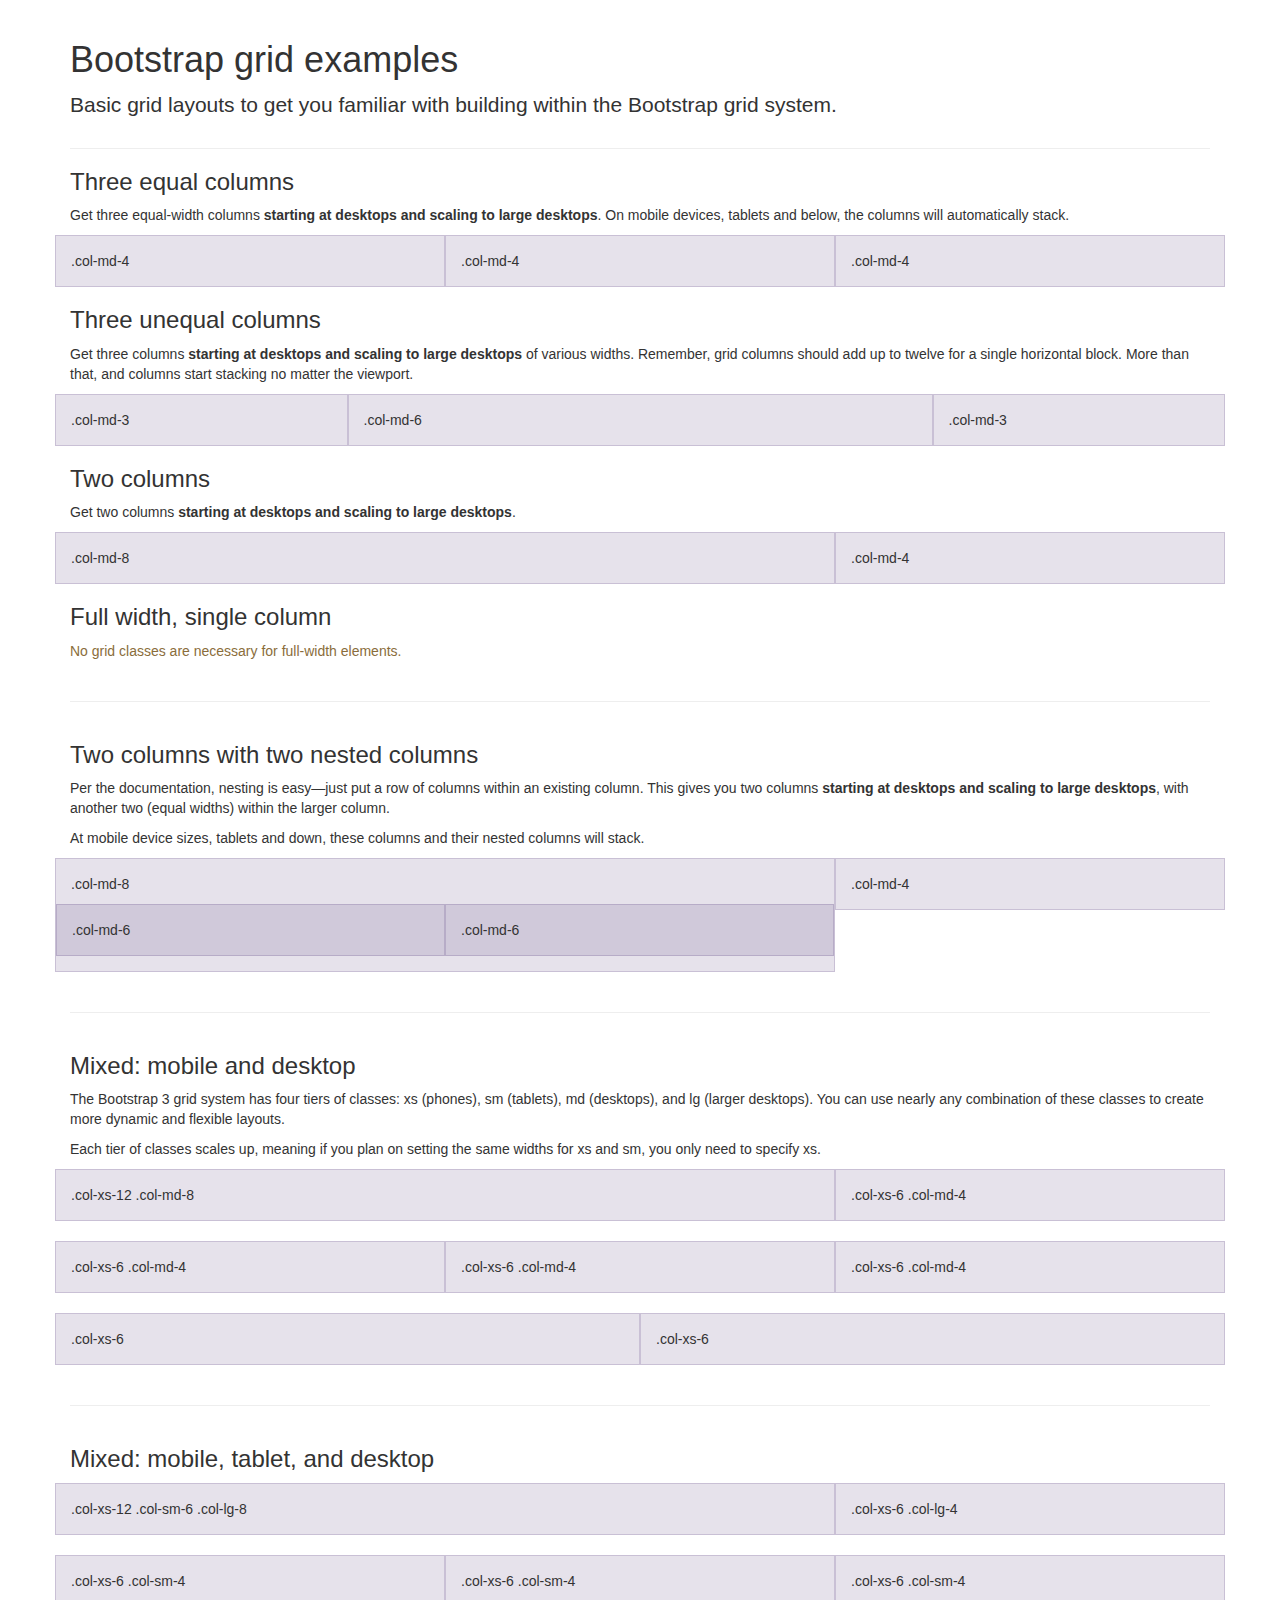
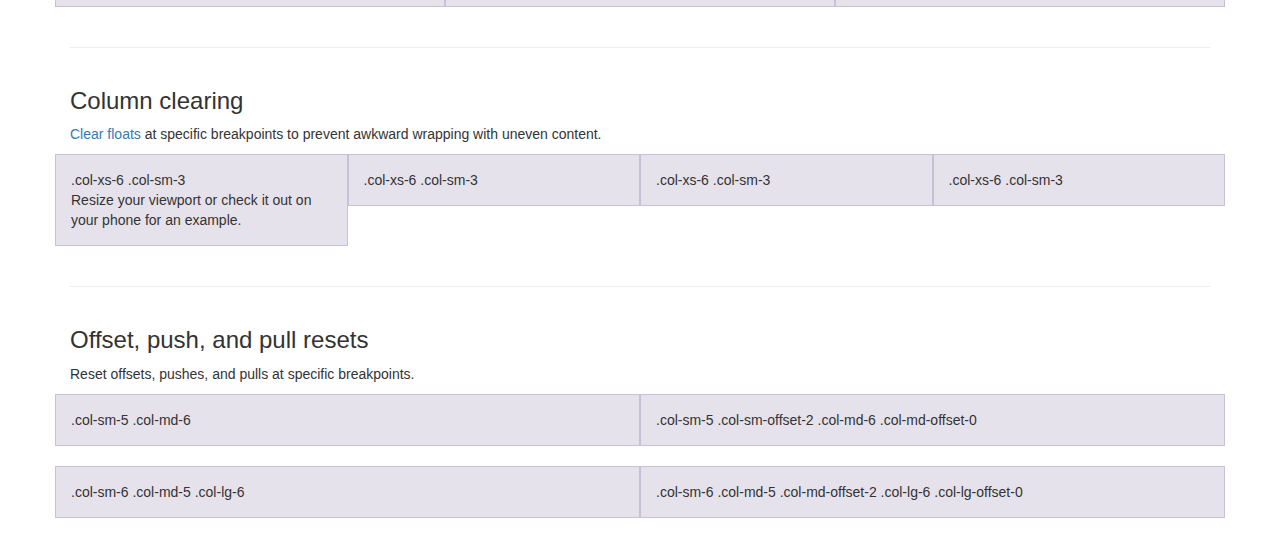
<file: bootstrap-3.3.7/docs/examples/grid/index.html>
<!DOCTYPE html>
<html lang="en">
  <head>
    <meta charset="utf-8">
    <meta http-equiv="X-UA-Compatible" content="IE=edge">
    <meta name="viewport" content="width=device-width, initial-scale=1">
    <!-- The above 3 meta tags *must* come first in the head; any other head content must come *after* these tags -->
    <meta name="description" content="">
    <meta name="author" content="">
    <link rel="icon" href="../../favicon.ico">

    <title>Grid Template for Bootstrap</title>

    <!-- Bootstrap core CSS -->
    <link href="../../dist/css/bootstrap.min.css" rel="stylesheet">

    <!-- IE10 viewport hack for Surface/desktop Windows 8 bug -->
    <link href="../../assets/css/ie10-viewport-bug-workaround.css" rel="stylesheet">

    <!-- Custom styles for this template -->
    <link href="grid.css" rel="stylesheet">

    <!-- Just for debugging purposes. Don't actually copy these 2 lines! -->
    <!--[if lt IE 9]><script src="../../assets/js/ie8-responsive-file-warning.js"></script><![endif]-->
    <script src="../../assets/js/ie-emulation-modes-warning.js"></script>

    <!-- HTML5 shim and Respond.js for IE8 support of HTML5 elements and media queries -->
    <!--[if lt IE 9]>
      <script src="https://oss.maxcdn.com/html5shiv/3.7.3/html5shiv.min.js"></script>
      <script src="https://oss.maxcdn.com/respond/1.4.2/respond.min.js"></script>
    <![endif]-->
  </head>

  <body>
    <div class="container">

      <div class="page-header">
        <h1>Bootstrap grid examples</h1>
        <p class="lead">Basic grid layouts to get you familiar with building within the Bootstrap grid system.</p>
      </div>

      <h3>Three equal columns</h3>
      <p>Get three equal-width columns <strong>starting at desktops and scaling to large desktops</strong>. On mobile devices, tablets and below, the columns will automatically stack.</p>
      <div class="row">
        <div class="col-md-4">.col-md-4</div>
        <div class="col-md-4">.col-md-4</div>
        <div class="col-md-4">.col-md-4</div>
      </div>

      <h3>Three unequal columns</h3>
      <p>Get three columns <strong>starting at desktops and scaling to large desktops</strong> of various widths. Remember, grid columns should add up to twelve for a single horizontal block. More than that, and columns start stacking no matter the viewport.</p>
      <div class="row">
        <div class="col-md-3">.col-md-3</div>
        <div class="col-md-6">.col-md-6</div>
        <div class="col-md-3">.col-md-3</div>
      </div>

      <h3>Two columns</h3>
      <p>Get two columns <strong>starting at desktops and scaling to large desktops</strong>.</p>
      <div class="row">
        <div class="col-md-8">.col-md-8</div>
        <div class="col-md-4">.col-md-4</div>
      </div>

      <h3>Full width, single column</h3>
      <p class="text-warning">No grid classes are necessary for full-width elements.</p>

      <hr>

      <h3>Two columns with two nested columns</h3>
      <p>Per the documentation, nesting is easy—just put a row of columns within an existing column. This gives you two columns <strong>starting at desktops and scaling to large desktops</strong>, with another two (equal widths) within the larger column.</p>
      <p>At mobile device sizes, tablets and down, these columns and their nested columns will stack.</p>
      <div class="row">
        <div class="col-md-8">
          .col-md-8
          <div class="row">
            <div class="col-md-6">.col-md-6</div>
            <div class="col-md-6">.col-md-6</div>
          </div>
        </div>
        <div class="col-md-4">.col-md-4</div>
      </div>

      <hr>

      <h3>Mixed: mobile and desktop</h3>
      <p>The Bootstrap 3 grid system has four tiers of classes: xs (phones), sm (tablets), md (desktops), and lg (larger desktops). You can use nearly any combination of these classes to create more dynamic and flexible layouts.</p>
      <p>Each tier of classes scales up, meaning if you plan on setting the same widths for xs and sm, you only need to specify xs.</p>
      <div class="row">
        <div class="col-xs-12 col-md-8">.col-xs-12 .col-md-8</div>
        <div class="col-xs-6 col-md-4">.col-xs-6 .col-md-4</div>
      </div>
      <div class="row">
        <div class="col-xs-6 col-md-4">.col-xs-6 .col-md-4</div>
        <div class="col-xs-6 col-md-4">.col-xs-6 .col-md-4</div>
        <div class="col-xs-6 col-md-4">.col-xs-6 .col-md-4</div>
      </div>
      <div class="row">
        <div class="col-xs-6">.col-xs-6</div>
        <div class="col-xs-6">.col-xs-6</div>
      </div>

      <hr>

      <h3>Mixed: mobile, tablet, and desktop</h3>
      <p></p>
      <div class="row">
        <div class="col-xs-12 col-sm-6 col-lg-8">.col-xs-12 .col-sm-6 .col-lg-8</div>
        <div class="col-xs-6 col-lg-4">.col-xs-6 .col-lg-4</div>
      </div>
      <div class="row">
        <div class="col-xs-6 col-sm-4">.col-xs-6 .col-sm-4</div>
        <div class="col-xs-6 col-sm-4">.col-xs-6 .col-sm-4</div>
        <div class="col-xs-6 col-sm-4">.col-xs-6 .col-sm-4</div>
      </div>

      <hr>

      <h3>Column clearing</h3>
      <p><a href="http://getbootstrap.com/css/#grid-responsive-resets">Clear floats</a> at specific breakpoints to prevent awkward wrapping with uneven content.</p>
      <div class="row">
        <div class="col-xs-6 col-sm-3">
          .col-xs-6 .col-sm-3
          <br>
          Resize your viewport or check it out on your phone for an example.
        </div>
        <div class="col-xs-6 col-sm-3">.col-xs-6 .col-sm-3</div>

        <!-- Add the extra clearfix for only the required viewport -->
        <div class="clearfix visible-xs"></div>

        <div class="col-xs-6 col-sm-3">.col-xs-6 .col-sm-3</div>
        <div class="col-xs-6 col-sm-3">.col-xs-6 .col-sm-3</div>
      </div>

      <hr>

      <h3>Offset, push, and pull resets</h3>
      <p>Reset offsets, pushes, and pulls at specific breakpoints.</p>
      <div class="row">
        <div class="col-sm-5 col-md-6">.col-sm-5 .col-md-6</div>
        <div class="col-sm-5 col-sm-offset-2 col-md-6 col-md-offset-0">.col-sm-5 .col-sm-offset-2 .col-md-6 .col-md-offset-0</div>
      </div>
      <div class="row">
        <div class="col-sm-6 col-md-5 col-lg-6">.col-sm-6 .col-md-5 .col-lg-6</div>
        <div class="col-sm-6 col-md-5 col-md-offset-2 col-lg-6 col-lg-offset-0">.col-sm-6 .col-md-5 .col-md-offset-2 .col-lg-6 .col-lg-offset-0</div>
      </div>


    </div> <!-- /container -->


    <!-- IE10 viewport hack for Surface/desktop Windows 8 bug -->
    <script src="../../assets/js/ie10-viewport-bug-workaround.js"></script>
  </body>
</html>
</file>
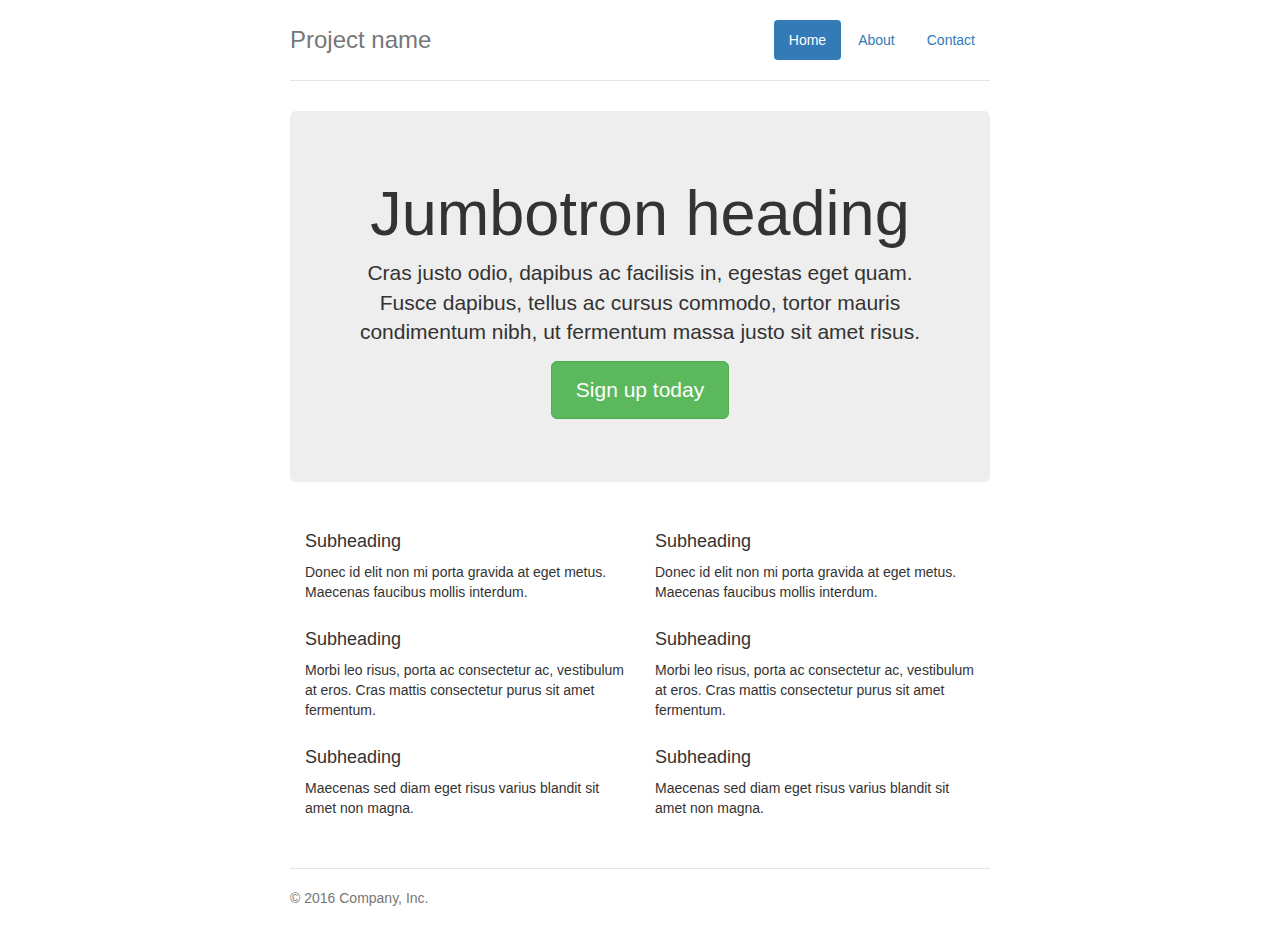
<file: bootstrap-3.3.7/docs/examples/jumbotron-narrow/index.html>
<!DOCTYPE html>
<html lang="en">
  <head>
    <meta charset="utf-8">
    <meta http-equiv="X-UA-Compatible" content="IE=edge">
    <meta name="viewport" content="width=device-width, initial-scale=1">
    <!-- The above 3 meta tags *must* come first in the head; any other head content must come *after* these tags -->
    <meta name="description" content="">
    <meta name="author" content="">
    <link rel="icon" href="../../favicon.ico">

    <title>Narrow Jumbotron Template for Bootstrap</title>

    <!-- Bootstrap core CSS -->
    <link href="../../dist/css/bootstrap.min.css" rel="stylesheet">

    <!-- IE10 viewport hack for Surface/desktop Windows 8 bug -->
    <link href="../../assets/css/ie10-viewport-bug-workaround.css" rel="stylesheet">

    <!-- Custom styles for this template -->
    <link href="jumbotron-narrow.css" rel="stylesheet">

    <!-- Just for debugging purposes. Don't actually copy these 2 lines! -->
    <!--[if lt IE 9]><script src="../../assets/js/ie8-responsive-file-warning.js"></script><![endif]-->
    <script src="../../assets/js/ie-emulation-modes-warning.js"></script>

    <!-- HTML5 shim and Respond.js for IE8 support of HTML5 elements and media queries -->
    <!--[if lt IE 9]>
      <script src="https://oss.maxcdn.com/html5shiv/3.7.3/html5shiv.min.js"></script>
      <script src="https://oss.maxcdn.com/respond/1.4.2/respond.min.js"></script>
    <![endif]-->
  </head>

  <body>

    <div class="container">
      <div class="header clearfix">
        <nav>
          <ul class="nav nav-pills pull-right">
            <li role="presentation" class="active"><a href="#">Home</a></li>
            <li role="presentation"><a href="#">About</a></li>
            <li role="presentation"><a href="#">Contact</a></li>
          </ul>
        </nav>
        <h3 class="text-muted">Project name</h3>
      </div>

      <div class="jumbotron">
        <h1>Jumbotron heading</h1>
        <p class="lead">Cras justo odio, dapibus ac facilisis in, egestas eget quam. Fusce dapibus, tellus ac cursus commodo, tortor mauris condimentum nibh, ut fermentum massa justo sit amet risus.</p>
        <p><a class="btn btn-lg btn-success" href="#" role="button">Sign up today</a></p>
      </div>

      <div class="row marketing">
        <div class="col-lg-6">
          <h4>Subheading</h4>
          <p>Donec id elit non mi porta gravida at eget metus. Maecenas faucibus mollis interdum.</p>

          <h4>Subheading</h4>
          <p>Morbi leo risus, porta ac consectetur ac, vestibulum at eros. Cras mattis consectetur purus sit amet fermentum.</p>

          <h4>Subheading</h4>
          <p>Maecenas sed diam eget risus varius blandit sit amet non magna.</p>
        </div>

        <div class="col-lg-6">
          <h4>Subheading</h4>
          <p>Donec id elit non mi porta gravida at eget metus. Maecenas faucibus mollis interdum.</p>

          <h4>Subheading</h4>
          <p>Morbi leo risus, porta ac consectetur ac, vestibulum at eros. Cras mattis consectetur purus sit amet fermentum.</p>

          <h4>Subheading</h4>
          <p>Maecenas sed diam eget risus varius blandit sit amet non magna.</p>
        </div>
      </div>

      <footer class="footer">
        <p>&copy; 2016 Company, Inc.</p>
      </footer>

    </div> <!-- /container -->


    <!-- IE10 viewport hack for Surface/desktop Windows 8 bug -->
    <script src="../../assets/js/ie10-viewport-bug-workaround.js"></script>
  </body>
</html>
</file>
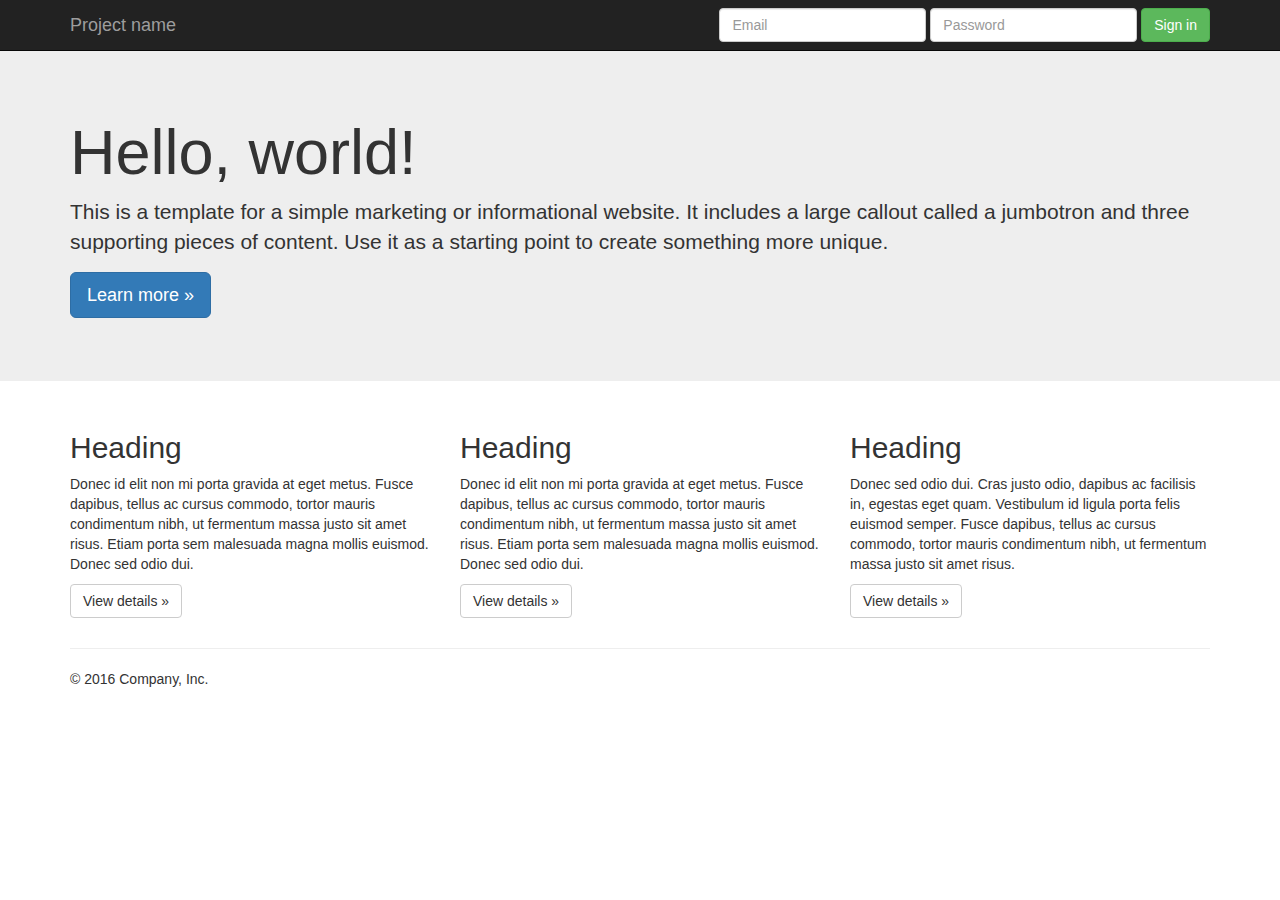
<file: bootstrap-3.3.7/docs/examples/jumbotron/index.html>
<!DOCTYPE html>
<html lang="en">
  <head>
    <meta charset="utf-8">
    <meta http-equiv="X-UA-Compatible" content="IE=edge">
    <meta name="viewport" content="width=device-width, initial-scale=1">
    <!-- The above 3 meta tags *must* come first in the head; any other head content must come *after* these tags -->
    <meta name="description" content="">
    <meta name="author" content="">
    <link rel="icon" href="../../favicon.ico">

    <title>Jumbotron Template for Bootstrap</title>

    <!-- Bootstrap core CSS -->
    <link href="../../dist/css/bootstrap.min.css" rel="stylesheet">

    <!-- IE10 viewport hack for Surface/desktop Windows 8 bug -->
    <link href="../../assets/css/ie10-viewport-bug-workaround.css" rel="stylesheet">

    <!-- Custom styles for this template -->
    <link href="jumbotron.css" rel="stylesheet">

    <!-- Just for debugging purposes. Don't actually copy these 2 lines! -->
    <!--[if lt IE 9]><script src="../../assets/js/ie8-responsive-file-warning.js"></script><![endif]-->
    <script src="../../assets/js/ie-emulation-modes-warning.js"></script>

    <!-- HTML5 shim and Respond.js for IE8 support of HTML5 elements and media queries -->
    <!--[if lt IE 9]>
      <script src="https://oss.maxcdn.com/html5shiv/3.7.3/html5shiv.min.js"></script>
      <script src="https://oss.maxcdn.com/respond/1.4.2/respond.min.js"></script>
    <![endif]-->
  </head>

  <body>

    <nav class="navbar navbar-inverse navbar-fixed-top">
      <div class="container">
        <div class="navbar-header">
          <button type="button" class="navbar-toggle collapsed" data-toggle="collapse" data-target="#navbar" aria-expanded="false" aria-controls="navbar">
            <span class="sr-only">Toggle navigation</span>
            <span class="icon-bar"></span>
            <span class="icon-bar"></span>
            <span class="icon-bar"></span>
          </button>
          <a class="navbar-brand" href="#">Project name</a>
        </div>
        <div id="navbar" class="navbar-collapse collapse">
          <form class="navbar-form navbar-right">
            <div class="form-group">
              <input type="text" placeholder="Email" class="form-control">
            </div>
            <div class="form-group">
              <input type="password" placeholder="Password" class="form-control">
            </div>
            <button type="submit" class="btn btn-success">Sign in</button>
          </form>
        </div><!--/.navbar-collapse -->
      </div>
    </nav>

    <!-- Main jumbotron for a primary marketing message or call to action -->
    <div class="jumbotron">
      <div class="container">
        <h1>Hello, world!</h1>
        <p>This is a template for a simple marketing or informational website. It includes a large callout called a jumbotron and three supporting pieces of content. Use it as a starting point to create something more unique.</p>
        <p><a class="btn btn-primary btn-lg" href="#" role="button">Learn more &raquo;</a></p>
      </div>
    </div>

    <div class="container">
      <!-- Example row of columns -->
      <div class="row">
        <div class="col-md-4">
          <h2>Heading</h2>
          <p>Donec id elit non mi porta gravida at eget metus. Fusce dapibus, tellus ac cursus commodo, tortor mauris condimentum nibh, ut fermentum massa justo sit amet risus. Etiam porta sem malesuada magna mollis euismod. Donec sed odio dui. </p>
          <p><a class="btn btn-default" href="#" role="button">View details &raquo;</a></p>
        </div>
        <div class="col-md-4">
          <h2>Heading</h2>
          <p>Donec id elit non mi porta gravida at eget metus. Fusce dapibus, tellus ac cursus commodo, tortor mauris condimentum nibh, ut fermentum massa justo sit amet risus. Etiam porta sem malesuada magna mollis euismod. Donec sed odio dui. </p>
          <p><a class="btn btn-default" href="#" role="button">View details &raquo;</a></p>
       </div>
        <div class="col-md-4">
          <h2>Heading</h2>
          <p>Donec sed odio dui. Cras justo odio, dapibus ac facilisis in, egestas eget quam. Vestibulum id ligula porta felis euismod semper. Fusce dapibus, tellus ac cursus commodo, tortor mauris condimentum nibh, ut fermentum massa justo sit amet risus.</p>
          <p><a class="btn btn-default" href="#" role="button">View details &raquo;</a></p>
        </div>
      </div>

      <hr>

      <footer>
        <p>&copy; 2016 Company, Inc.</p>
      </footer>
    </div> <!-- /container -->


    <!-- Bootstrap core JavaScript
    ================================================== -->
    <!-- Placed at the end of the document so the pages load faster -->
    <script src="https://ajax.googleapis.com/ajax/libs/jquery/1.12.4/jquery.min.js"></script>
    <script>window.jQuery || document.write('<script src="../../assets/js/vendor/jquery.min.js"><\/script>')</script>
    <script src="../../dist/js/bootstrap.min.js"></script>
    <!-- IE10 viewport hack for Surface/desktop Windows 8 bug -->
    <script src="../../assets/js/ie10-viewport-bug-workaround.js"></script>
  </body>
</html>
</file>
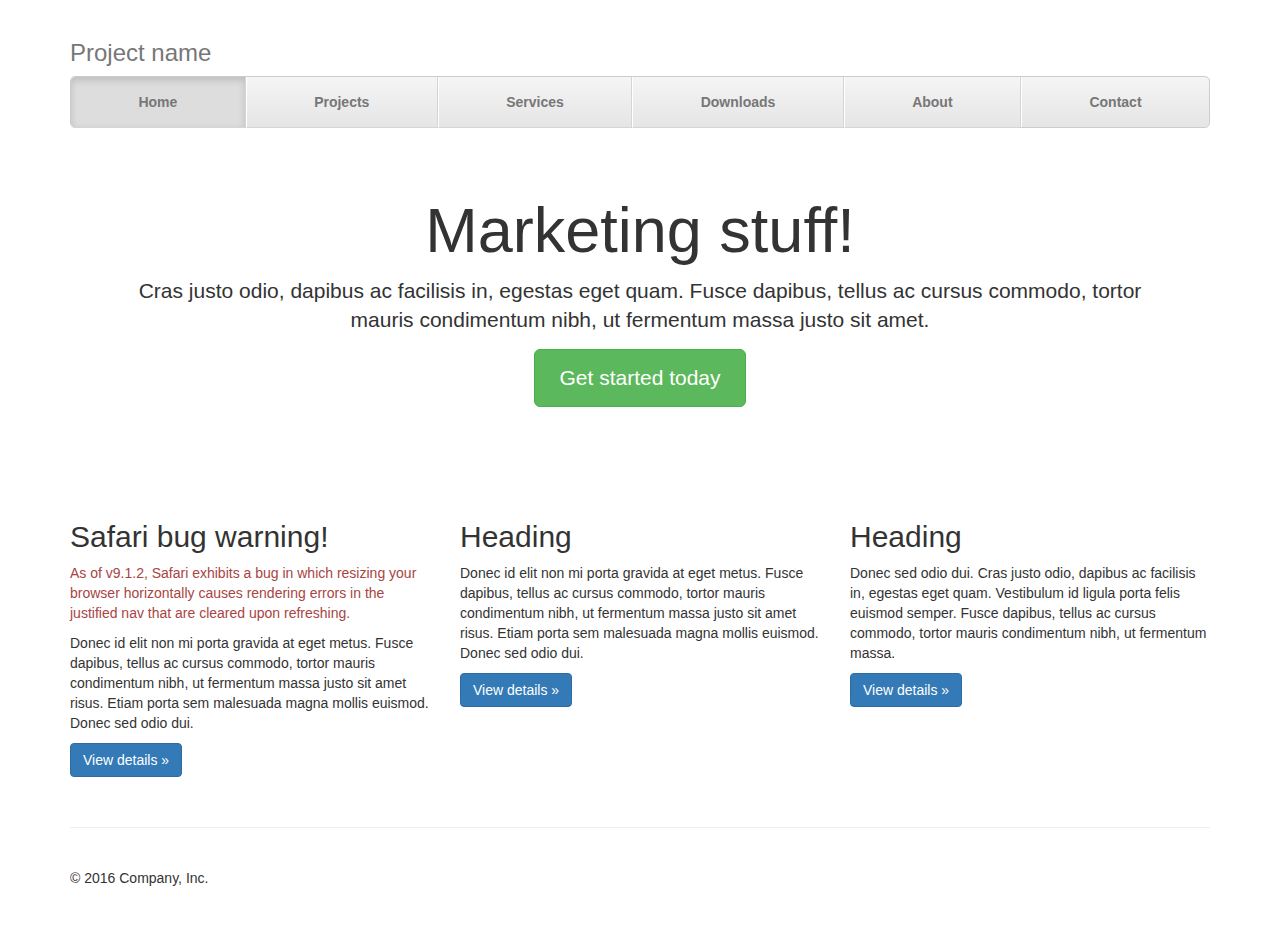
<file: bootstrap-3.3.7/docs/examples/justified-nav/index.html>
<!DOCTYPE html>
<html lang="en">
  <head>
    <meta charset="utf-8">
    <meta http-equiv="X-UA-Compatible" content="IE=edge">
    <meta name="viewport" content="width=device-width, initial-scale=1">
    <!-- The above 3 meta tags *must* come first in the head; any other head content must come *after* these tags -->
    <meta name="description" content="">
    <meta name="author" content="">
    <link rel="icon" href="../../favicon.ico">

    <title>Justified Nav Template for Bootstrap</title>

    <!-- Bootstrap core CSS -->
    <link href="../../dist/css/bootstrap.min.css" rel="stylesheet">

    <!-- IE10 viewport hack for Surface/desktop Windows 8 bug -->
    <link href="../../assets/css/ie10-viewport-bug-workaround.css" rel="stylesheet">

    <!-- Custom styles for this template -->
    <link href="justified-nav.css" rel="stylesheet">

    <!-- Just for debugging purposes. Don't actually copy these 2 lines! -->
    <!--[if lt IE 9]><script src="../../assets/js/ie8-responsive-file-warning.js"></script><![endif]-->
    <script src="../../assets/js/ie-emulation-modes-warning.js"></script>

    <!-- HTML5 shim and Respond.js for IE8 support of HTML5 elements and media queries -->
    <!--[if lt IE 9]>
      <script src="https://oss.maxcdn.com/html5shiv/3.7.3/html5shiv.min.js"></script>
      <script src="https://oss.maxcdn.com/respond/1.4.2/respond.min.js"></script>
    <![endif]-->
  </head>

  <body>

    <div class="container">

      <!-- The justified navigation menu is meant for single line per list item.
           Multiple lines will require custom code not provided by Bootstrap. -->
      <div class="masthead">
        <h3 class="text-muted">Project name</h3>
        <nav>
          <ul class="nav nav-justified">
            <li class="active"><a href="#">Home</a></li>
            <li><a href="#">Projects</a></li>
            <li><a href="#">Services</a></li>
            <li><a href="#">Downloads</a></li>
            <li><a href="#">About</a></li>
            <li><a href="#">Contact</a></li>
          </ul>
        </nav>
      </div>

      <!-- Jumbotron -->
      <div class="jumbotron">
        <h1>Marketing stuff!</h1>
        <p class="lead">Cras justo odio, dapibus ac facilisis in, egestas eget quam. Fusce dapibus, tellus ac cursus commodo, tortor mauris condimentum nibh, ut fermentum massa justo sit amet.</p>
        <p><a class="btn btn-lg btn-success" href="#" role="button">Get started today</a></p>
      </div>

      <!-- Example row of columns -->
      <div class="row">
        <div class="col-lg-4">
          <h2>Safari bug warning!</h2>
          <p class="text-danger">As of v9.1.2, Safari exhibits a bug in which resizing your browser horizontally causes rendering errors in the justified nav that are cleared upon refreshing.</p>
          <p>Donec id elit non mi porta gravida at eget metus. Fusce dapibus, tellus ac cursus commodo, tortor mauris condimentum nibh, ut fermentum massa justo sit amet risus. Etiam porta sem malesuada magna mollis euismod. Donec sed odio dui. </p>
          <p><a class="btn btn-primary" href="#" role="button">View details &raquo;</a></p>
        </div>
        <div class="col-lg-4">
          <h2>Heading</h2>
          <p>Donec id elit non mi porta gravida at eget metus. Fusce dapibus, tellus ac cursus commodo, tortor mauris condimentum nibh, ut fermentum massa justo sit amet risus. Etiam porta sem malesuada magna mollis euismod. Donec sed odio dui. </p>
          <p><a class="btn btn-primary" href="#" role="button">View details &raquo;</a></p>
       </div>
        <div class="col-lg-4">
          <h2>Heading</h2>
          <p>Donec sed odio dui. Cras justo odio, dapibus ac facilisis in, egestas eget quam. Vestibulum id ligula porta felis euismod semper. Fusce dapibus, tellus ac cursus commodo, tortor mauris condimentum nibh, ut fermentum massa.</p>
          <p><a class="btn btn-primary" href="#" role="button">View details &raquo;</a></p>
        </div>
      </div>

      <!-- Site footer -->
      <footer class="footer">
        <p>&copy; 2016 Company, Inc.</p>
      </footer>

    </div> <!-- /container -->


    <!-- IE10 viewport hack for Surface/desktop Windows 8 bug -->
    <script src="../../assets/js/ie10-viewport-bug-workaround.js"></script>
  </body>
</html>
</file>
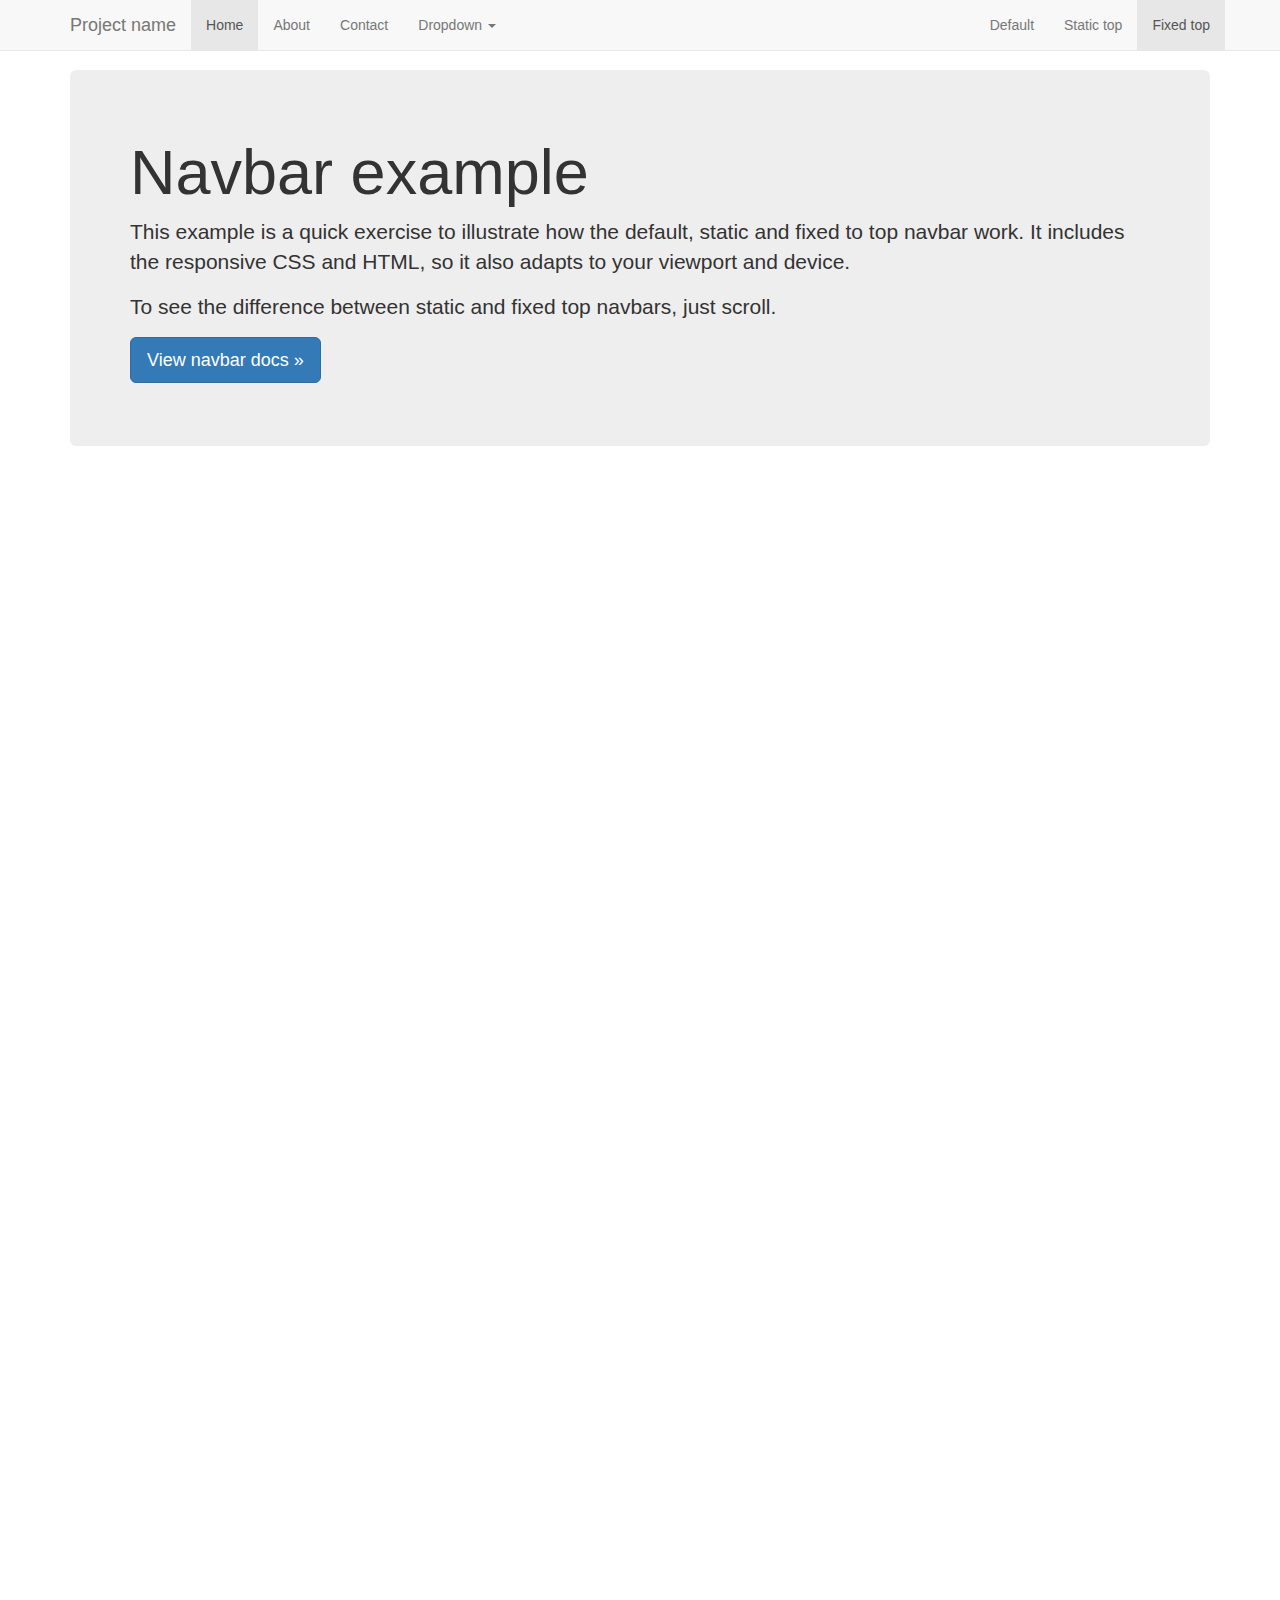
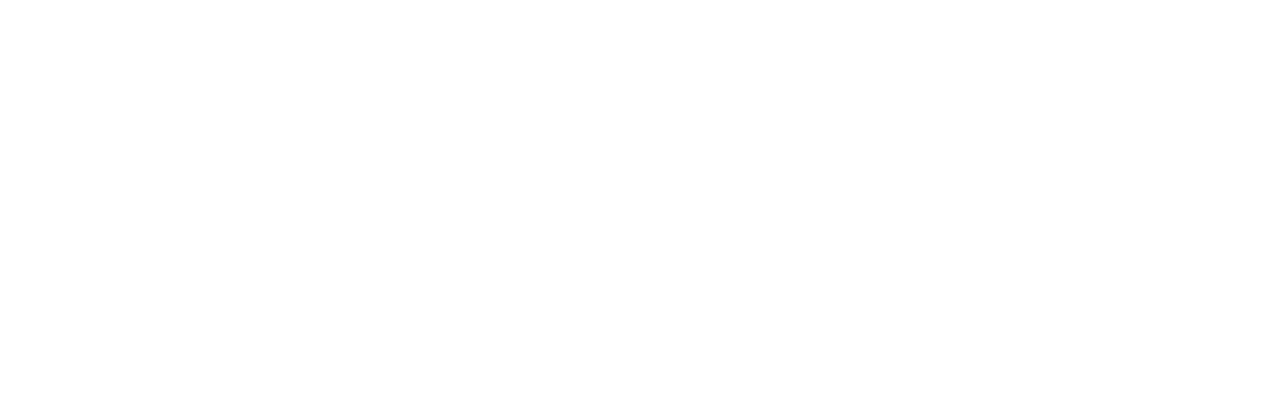
<file: bootstrap-3.3.7/docs/examples/navbar-fixed-top/index.html>
<!DOCTYPE html>
<html lang="en">
  <head>
    <meta charset="utf-8">
    <meta http-equiv="X-UA-Compatible" content="IE=edge">
    <meta name="viewport" content="width=device-width, initial-scale=1">
    <!-- The above 3 meta tags *must* come first in the head; any other head content must come *after* these tags -->
    <meta name="description" content="">
    <meta name="author" content="">
    <link rel="icon" href="../../favicon.ico">

    <title>Fixed Top Navbar Example for Bootstrap</title>

    <!-- Bootstrap core CSS -->
    <link href="../../dist/css/bootstrap.min.css" rel="stylesheet">

    <!-- IE10 viewport hack for Surface/desktop Windows 8 bug -->
    <link href="../../assets/css/ie10-viewport-bug-workaround.css" rel="stylesheet">

    <!-- Custom styles for this template -->
    <link href="navbar-fixed-top.css" rel="stylesheet">

    <!-- Just for debugging purposes. Don't actually copy these 2 lines! -->
    <!--[if lt IE 9]><script src="../../assets/js/ie8-responsive-file-warning.js"></script><![endif]-->
    <script src="../../assets/js/ie-emulation-modes-warning.js"></script>

    <!-- HTML5 shim and Respond.js for IE8 support of HTML5 elements and media queries -->
    <!--[if lt IE 9]>
      <script src="https://oss.maxcdn.com/html5shiv/3.7.3/html5shiv.min.js"></script>
      <script src="https://oss.maxcdn.com/respond/1.4.2/respond.min.js"></script>
    <![endif]-->
  </head>

  <body>

    <!-- Fixed navbar -->
    <nav class="navbar navbar-default navbar-fixed-top">
      <div class="container">
        <div class="navbar-header">
          <button type="button" class="navbar-toggle collapsed" data-toggle="collapse" data-target="#navbar" aria-expanded="false" aria-controls="navbar">
            <span class="sr-only">Toggle navigation</span>
            <span class="icon-bar"></span>
            <span class="icon-bar"></span>
            <span class="icon-bar"></span>
          </button>
          <a class="navbar-brand" href="#">Project name</a>
        </div>
        <div id="navbar" class="navbar-collapse collapse">
          <ul class="nav navbar-nav">
            <li class="active"><a href="#">Home</a></li>
            <li><a href="#about">About</a></li>
            <li><a href="#contact">Contact</a></li>
            <li class="dropdown">
              <a href="#" class="dropdown-toggle" data-toggle="dropdown" role="button" aria-haspopup="true" aria-expanded="false">Dropdown <span class="caret"></span></a>
              <ul class="dropdown-menu">
                <li><a href="#">Action</a></li>
                <li><a href="#">Another action</a></li>
                <li><a href="#">Something else here</a></li>
                <li role="separator" class="divider"></li>
                <li class="dropdown-header">Nav header</li>
                <li><a href="#">Separated link</a></li>
                <li><a href="#">One more separated link</a></li>
              </ul>
            </li>
          </ul>
          <ul class="nav navbar-nav navbar-right">
            <li><a href="../navbar/">Default</a></li>
            <li><a href="../navbar-static-top/">Static top</a></li>
            <li class="active"><a href="./">Fixed top <span class="sr-only">(current)</span></a></li>
          </ul>
        </div><!--/.nav-collapse -->
      </div>
    </nav>

    <div class="container">

      <!-- Main component for a primary marketing message or call to action -->
      <div class="jumbotron">
        <h1>Navbar example</h1>
        <p>This example is a quick exercise to illustrate how the default, static and fixed to top navbar work. It includes the responsive CSS and HTML, so it also adapts to your viewport and device.</p>
        <p>To see the difference between static and fixed top navbars, just scroll.</p>
        <p>
          <a class="btn btn-lg btn-primary" href="../../components/#navbar" role="button">View navbar docs &raquo;</a>
        </p>
      </div>

    </div> <!-- /container -->


    <!-- Bootstrap core JavaScript
    ================================================== -->
    <!-- Placed at the end of the document so the pages load faster -->
    <script src="https://ajax.googleapis.com/ajax/libs/jquery/1.12.4/jquery.min.js"></script>
    <script>window.jQuery || document.write('<script src="../../assets/js/vendor/jquery.min.js"><\/script>')</script>
    <script src="../../dist/js/bootstrap.min.js"></script>
    <!-- IE10 viewport hack for Surface/desktop Windows 8 bug -->
    <script src="../../assets/js/ie10-viewport-bug-workaround.js"></script>
  </body>
</html>
</file>
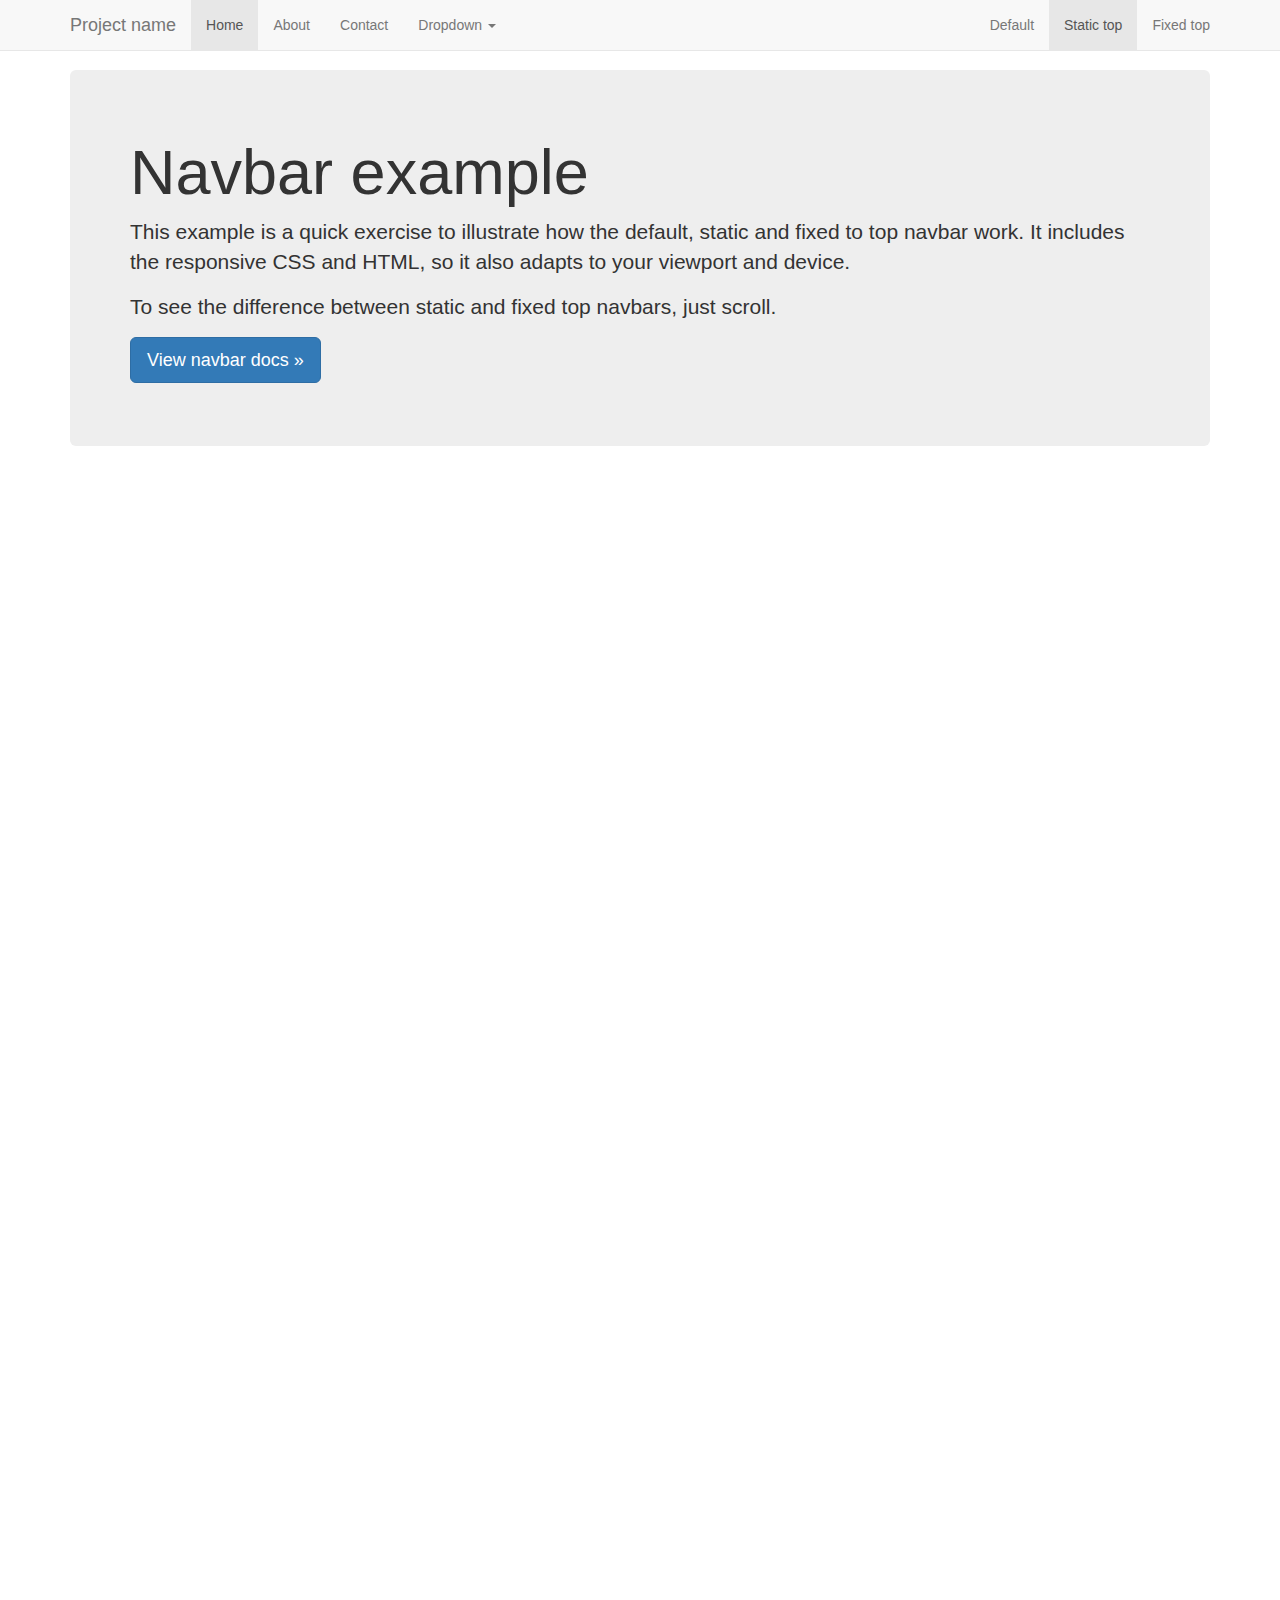
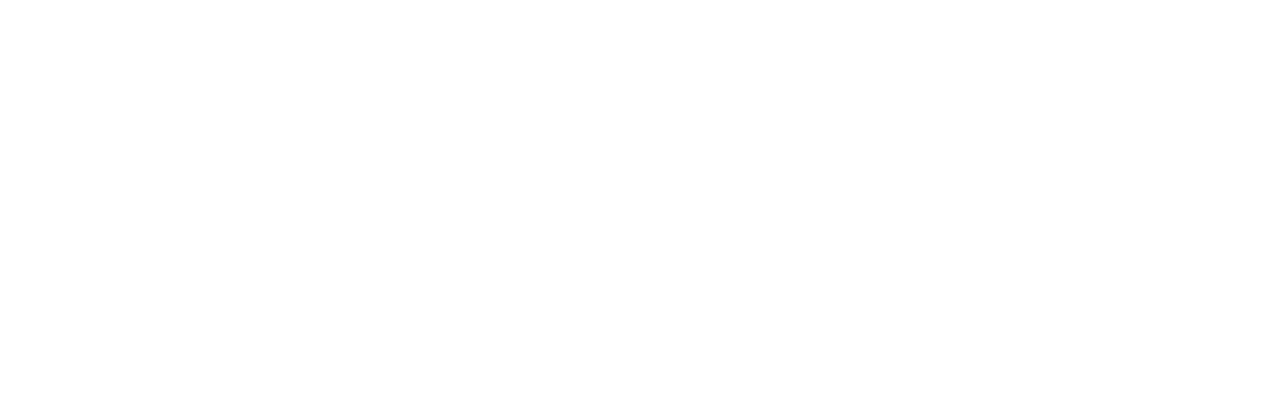
<file: bootstrap-3.3.7/docs/examples/navbar-static-top/index.html>
<!DOCTYPE html>
<html lang="en">
  <head>
    <meta charset="utf-8">
    <meta http-equiv="X-UA-Compatible" content="IE=edge">
    <meta name="viewport" content="width=device-width, initial-scale=1">
    <!-- The above 3 meta tags *must* come first in the head; any other head content must come *after* these tags -->
    <meta name="description" content="">
    <meta name="author" content="">
    <link rel="icon" href="../../favicon.ico">

    <title>Static Top Navbar Example for Bootstrap</title>

    <!-- Bootstrap core CSS -->
    <link href="../../dist/css/bootstrap.min.css" rel="stylesheet">

    <!-- IE10 viewport hack for Surface/desktop Windows 8 bug -->
    <link href="../../assets/css/ie10-viewport-bug-workaround.css" rel="stylesheet">

    <!-- Custom styles for this template -->
    <link href="navbar-static-top.css" rel="stylesheet">

    <!-- Just for debugging purposes. Don't actually copy these 2 lines! -->
    <!--[if lt IE 9]><script src="../../assets/js/ie8-responsive-file-warning.js"></script><![endif]-->
    <script src="../../assets/js/ie-emulation-modes-warning.js"></script>

    <!-- HTML5 shim and Respond.js for IE8 support of HTML5 elements and media queries -->
    <!--[if lt IE 9]>
      <script src="https://oss.maxcdn.com/html5shiv/3.7.3/html5shiv.min.js"></script>
      <script src="https://oss.maxcdn.com/respond/1.4.2/respond.min.js"></script>
    <![endif]-->
  </head>

  <body>

    <!-- Static navbar -->
    <nav class="navbar navbar-default navbar-static-top">
      <div class="container">
        <div class="navbar-header">
          <button type="button" class="navbar-toggle collapsed" data-toggle="collapse" data-target="#navbar" aria-expanded="false" aria-controls="navbar">
            <span class="sr-only">Toggle navigation</span>
            <span class="icon-bar"></span>
            <span class="icon-bar"></span>
            <span class="icon-bar"></span>
          </button>
          <a class="navbar-brand" href="#">Project name</a>
        </div>
        <div id="navbar" class="navbar-collapse collapse">
          <ul class="nav navbar-nav">
            <li class="active"><a href="#">Home</a></li>
            <li><a href="#about">About</a></li>
            <li><a href="#contact">Contact</a></li>
            <li class="dropdown">
              <a href="#" class="dropdown-toggle" data-toggle="dropdown" role="button" aria-haspopup="true" aria-expanded="false">Dropdown <span class="caret"></span></a>
              <ul class="dropdown-menu">
                <li><a href="#">Action</a></li>
                <li><a href="#">Another action</a></li>
                <li><a href="#">Something else here</a></li>
                <li role="separator" class="divider"></li>
                <li class="dropdown-header">Nav header</li>
                <li><a href="#">Separated link</a></li>
                <li><a href="#">One more separated link</a></li>
              </ul>
            </li>
          </ul>
          <ul class="nav navbar-nav navbar-right">
            <li><a href="../navbar/">Default</a></li>
            <li class="active"><a href="./">Static top <span class="sr-only">(current)</span></a></li>
            <li><a href="../navbar-fixed-top/">Fixed top</a></li>
          </ul>
        </div><!--/.nav-collapse -->
      </div>
    </nav>


    <div class="container">

      <!-- Main component for a primary marketing message or call to action -->
      <div class="jumbotron">
        <h1>Navbar example</h1>
        <p>This example is a quick exercise to illustrate how the default, static and fixed to top navbar work. It includes the responsive CSS and HTML, so it also adapts to your viewport and device.</p>
        <p>To see the difference between static and fixed top navbars, just scroll.</p>
        <p>
          <a class="btn btn-lg btn-primary" href="../../components/#navbar" role="button">View navbar docs &raquo;</a>
        </p>
      </div>

    </div> <!-- /container -->


    <!-- Bootstrap core JavaScript
    ================================================== -->
    <!-- Placed at the end of the document so the pages load faster -->
    <script src="https://ajax.googleapis.com/ajax/libs/jquery/1.12.4/jquery.min.js"></script>
    <script>window.jQuery || document.write('<script src="../../assets/js/vendor/jquery.min.js"><\/script>')</script>
    <script src="../../dist/js/bootstrap.min.js"></script>
    <!-- IE10 viewport hack for Surface/desktop Windows 8 bug -->
    <script src="../../assets/js/ie10-viewport-bug-workaround.js"></script>
  </body>
</html>
</file>
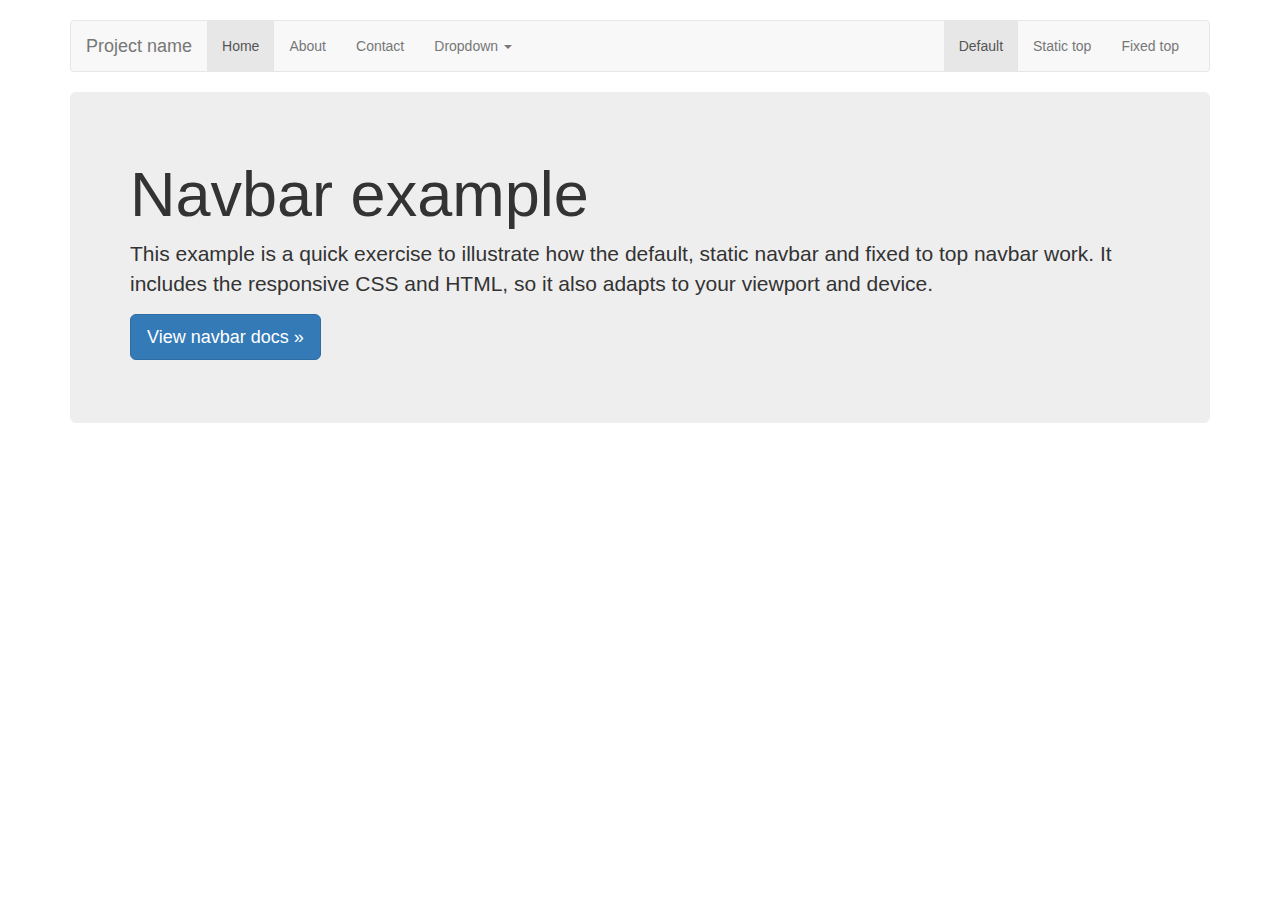
<file: bootstrap-3.3.7/docs/examples/navbar/index.html>
<!DOCTYPE html>
<html lang="en">
  <head>
    <meta charset="utf-8">
    <meta http-equiv="X-UA-Compatible" content="IE=edge">
    <meta name="viewport" content="width=device-width, initial-scale=1">
    <!-- The above 3 meta tags *must* come first in the head; any other head content must come *after* these tags -->
    <meta name="description" content="">
    <meta name="author" content="">
    <link rel="icon" href="../../favicon.ico">

    <title>Navbar Template for Bootstrap</title>

    <!-- Bootstrap core CSS -->
    <link href="../../dist/css/bootstrap.min.css" rel="stylesheet">

    <!-- IE10 viewport hack for Surface/desktop Windows 8 bug -->
    <link href="../../assets/css/ie10-viewport-bug-workaround.css" rel="stylesheet">

    <!-- Custom styles for this template -->
    <link href="navbar.css" rel="stylesheet">

    <!-- Just for debugging purposes. Don't actually copy these 2 lines! -->
    <!--[if lt IE 9]><script src="../../assets/js/ie8-responsive-file-warning.js"></script><![endif]-->
    <script src="../../assets/js/ie-emulation-modes-warning.js"></script>

    <!-- HTML5 shim and Respond.js for IE8 support of HTML5 elements and media queries -->
    <!--[if lt IE 9]>
      <script src="https://oss.maxcdn.com/html5shiv/3.7.3/html5shiv.min.js"></script>
      <script src="https://oss.maxcdn.com/respond/1.4.2/respond.min.js"></script>
    <![endif]-->
  </head>

  <body>

    <div class="container">

      <!-- Static navbar -->
      <nav class="navbar navbar-default">
        <div class="container-fluid">
          <div class="navbar-header">
            <button type="button" class="navbar-toggle collapsed" data-toggle="collapse" data-target="#navbar" aria-expanded="false" aria-controls="navbar">
              <span class="sr-only">Toggle navigation</span>
              <span class="icon-bar"></span>
              <span class="icon-bar"></span>
              <span class="icon-bar"></span>
            </button>
            <a class="navbar-brand" href="#">Project name</a>
          </div>
          <div id="navbar" class="navbar-collapse collapse">
            <ul class="nav navbar-nav">
              <li class="active"><a href="#">Home</a></li>
              <li><a href="#">About</a></li>
              <li><a href="#">Contact</a></li>
              <li class="dropdown">
                <a href="#" class="dropdown-toggle" data-toggle="dropdown" role="button" aria-haspopup="true" aria-expanded="false">Dropdown <span class="caret"></span></a>
                <ul class="dropdown-menu">
                  <li><a href="#">Action</a></li>
                  <li><a href="#">Another action</a></li>
                  <li><a href="#">Something else here</a></li>
                  <li role="separator" class="divider"></li>
                  <li class="dropdown-header">Nav header</li>
                  <li><a href="#">Separated link</a></li>
                  <li><a href="#">One more separated link</a></li>
                </ul>
              </li>
            </ul>
            <ul class="nav navbar-nav navbar-right">
              <li class="active"><a href="./">Default <span class="sr-only">(current)</span></a></li>
              <li><a href="../navbar-static-top/">Static top</a></li>
              <li><a href="../navbar-fixed-top/">Fixed top</a></li>
            </ul>
          </div><!--/.nav-collapse -->
        </div><!--/.container-fluid -->
      </nav>

      <!-- Main component for a primary marketing message or call to action -->
      <div class="jumbotron">
        <h1>Navbar example</h1>
        <p>This example is a quick exercise to illustrate how the default, static navbar and fixed to top navbar work. It includes the responsive CSS and HTML, so it also adapts to your viewport and device.</p>
        <p>
          <a class="btn btn-lg btn-primary" href="../../components/#navbar" role="button">View navbar docs &raquo;</a>
        </p>
      </div>

    </div> <!-- /container -->


    <!-- Bootstrap core JavaScript
    ================================================== -->
    <!-- Placed at the end of the document so the pages load faster -->
    <script src="https://ajax.googleapis.com/ajax/libs/jquery/1.12.4/jquery.min.js"></script>
    <script>window.jQuery || document.write('<script src="../../assets/js/vendor/jquery.min.js"><\/script>')</script>
    <script src="../../dist/js/bootstrap.min.js"></script>
    <!-- IE10 viewport hack for Surface/desktop Windows 8 bug -->
    <script src="../../assets/js/ie10-viewport-bug-workaround.js"></script>
  </body>
</html>
</file>
<file: bootstrap-3.3.7/docs/examples/blog/blog.css>
/*
 * Globals
 */

body {
  font-family: Georgia, "Times New Roman", Times, serif;
  color: #555;
}

h1, .h1,
h2, .h2,
h3, .h3,
h4, .h4,
h5, .h5,
h6, .h6 {
  margin-top: 0;
  font-family: "Helvetica Neue", Helvetica, Arial, sans-serif;
  font-weight: normal;
  color: #333;
}


/*
 * Override Bootstrap's default container.
 */

@media (min-width: 1200px) {
  .container {
    width: 970px;
  }
}


/*
 * Masthead for nav
 */

.blog-masthead {
  background-color: #428bca;
  -webkit-box-shadow: inset 0 -2px 5px rgba(0,0,0,.1);
          box-shadow: inset 0 -2px 5px rgba(0,0,0,.1);
}

/* Nav links */
.blog-nav-item {
  position: relative;
  display: inline-block;
  padding: 10px;
  font-weight: 500;
  color: #cdddeb;
}
.blog-nav-item:hover,
.blog-nav-item:focus {
  color: #fff;
  text-decoration: none;
}

/* Active state gets a caret at the bottom */
.blog-nav .active {
  color: #fff;
}
.blog-nav .active:after {
  position: absolute;
  bottom: 0;
  left: 50%;
  width: 0;
  height: 0;
  margin-left: -5px;
  vertical-align: middle;
  content: " ";
  border-right: 5px solid transparent;
  border-bottom: 5px solid;
  border-left: 5px solid transparent;
}


/*
 * Blog name and description
 */

.blog-header {
  padding-top: 20px;
  padding-bottom: 20px;
}
.blog-title {
  margin-top: 30px;
  margin-bottom: 0;
  font-size: 60px;
  font-weight: normal;
}
.blog-description {
  font-size: 20px;
  color: #999;
}


/*
 * Main column and sidebar layout
 */

.blog-main {
  font-size: 18px;
  line-height: 1.5;
}

/* Sidebar modules for boxing content */
.sidebar-module {
  padding: 15px;
  margin: 0 -15px 15px;
}
.sidebar-module-inset {
  padding: 15px;
  background-color: #f5f5f5;
  border-radius: 4px;
}
.sidebar-module-inset p:last-child,
.sidebar-module-inset ul:last-child,
.sidebar-module-inset ol:last-child {
  margin-bottom: 0;
}


/* Pagination */
.pager {
  margin-bottom: 60px;
  text-align: left;
}
.pager > li > a {
  width: 140px;
  padding: 10px 20px;
  text-align: center;
  border-radius: 30px;
}


/*
 * Blog posts
 */

.blog-post {
  margin-bottom: 60px;
}
.blog-post-title {
  margin-bottom: 5px;
  font-size: 40px;
}
.blog-post-meta {
  margin-bottom: 20px;
  color: #999;
}


/*
 * Footer
 */

.blog-footer {
  padding: 40px 0;
  color: #999;
  text-align: center;
  background-color: #f9f9f9;
  border-top: 1px solid #e5e5e5;
}
.blog-footer p:last-child {
  margin-bottom: 0;
}
</file>
<file: bootstrap-3.3.7/docs/examples/carousel/carousel.css>
/* GLOBAL STYLES
-------------------------------------------------- */
/* Padding below the footer and lighter body text */

body {
  padding-bottom: 40px;
  color: #5a5a5a;
}


/* CUSTOMIZE THE NAVBAR
-------------------------------------------------- */

/* Special class on .container surrounding .navbar, used for positioning it into place. */
.navbar-wrapper {
  position: absolute;
  top: 0;
  right: 0;
  left: 0;
  z-index: 20;
}

/* Flip around the padding for proper display in narrow viewports */
.navbar-wrapper > .container {
  padding-right: 0;
  padding-left: 0;
}
.navbar-wrapper .navbar {
  padding-right: 15px;
  padding-left: 15px;
}
.navbar-wrapper .navbar .container {
  width: auto;
}


/* CUSTOMIZE THE CAROUSEL
-------------------------------------------------- */

/* Carousel base class */
.carousel {
  height: 500px;
  margin-bottom: 60px;
}
/* Since positioning the image, we need to help out the caption */
.carousel-caption {
  z-index: 10;
}

/* Declare heights because of positioning of img element */
.carousel .item {
  height: 500px;
  background-color: #777;
}
.carousel-inner > .item > img {
  position: absolute;
  top: 0;
  left: 0;
  min-width: 100%;
  height: 500px;
}


/* MARKETING CONTENT
-------------------------------------------------- */

/* Center align the text within the three columns below the carousel */
.marketing .col-lg-4 {
  margin-bottom: 20px;
  text-align: center;
}
.marketing h2 {
  font-weight: normal;
}
.marketing .col-lg-4 p {
  margin-right: 10px;
  margin-left: 10px;
}


/* Featurettes
------------------------- */

.featurette-divider {
  margin: 80px 0; /* Space out the Bootstrap <hr> more */
}

/* Thin out the marketing headings */
.featurette-heading {
  font-weight: 300;
  line-height: 1;
  letter-spacing: -1px;
}


/* RESPONSIVE CSS
-------------------------------------------------- */

@media (min-width: 768px) {
  /* Navbar positioning foo */
  .navbar-wrapper {
    margin-top: 20px;
  }
  .navbar-wrapper .container {
    padding-right: 15px;
    padding-left: 15px;
  }
  .navbar-wrapper .navbar {
    padding-right: 0;
    padding-left: 0;
  }

  /* The navbar becomes detached from the top, so we round the corners */
  .navbar-wrapper .navbar {
    border-radius: 4px;
  }

  /* Bump up size of carousel content */
  .carousel-caption p {
    margin-bottom: 20px;
    font-size: 21px;
    line-height: 1.4;
  }

  .featurette-heading {
    font-size: 50px;
  }
}

@media (min-width: 992px) {
  .featurette-heading {
    margin-top: 120px;
  }
}
</file>
<file: bootstrap-3.3.7/docs/examples/cover/cover.css>
/*
 * Globals
 */

/* Links */
a,
a:focus,
a:hover {
  color: #fff;
}

/* Custom default button */
.btn-default,
.btn-default:hover,
.btn-default:focus {
  color: #333;
  text-shadow: none; /* Prevent inheritance from `body` */
  background-color: #fff;
  border: 1px solid #fff;
}


/*
 * Base structure
 */

html,
body {
  height: 100%;
  background-color: #333;
}
body {
  color: #fff;
  text-align: center;
  text-shadow: 0 1px 3px rgba(0,0,0,.5);
}

/* Extra markup and styles for table-esque vertical and horizontal centering */
.site-wrapper {
  display: table;
  width: 100%;
  height: 100%; /* For at least Firefox */
  min-height: 100%;
  -webkit-box-shadow: inset 0 0 100px rgba(0,0,0,.5);
          box-shadow: inset 0 0 100px rgba(0,0,0,.5);
}
.site-wrapper-inner {
  display: table-cell;
  vertical-align: top;
}
.cover-container {
  margin-right: auto;
  margin-left: auto;
}

/* Padding for spacing */
.inner {
  padding: 30px;
}


/*
 * Header
 */
.masthead-brand {
  margin-top: 10px;
  margin-bottom: 10px;
}

.masthead-nav > li {
  display: inline-block;
}
.masthead-nav > li + li {
  margin-left: 20px;
}
.masthead-nav > li > a {
  padding-right: 0;
  padding-left: 0;
  font-size: 16px;
  font-weight: bold;
  color: #fff; /* IE8 proofing */
  color: rgba(255,255,255,.75);
  border-bottom: 2px solid transparent;
}
.masthead-nav > li > a:hover,
.masthead-nav > li > a:focus {
  background-color: transparent;
  border-bottom-color: #a9a9a9;
  border-bottom-color: rgba(255,255,255,.25);
}
.masthead-nav > .active > a,
.masthead-nav > .active > a:hover,
.masthead-nav > .active > a:focus {
  color: #fff;
  border-bottom-color: #fff;
}

@media (min-width: 768px) {
  .masthead-brand {
    float: left;
  }
  .masthead-nav {
    float: right;
  }
}


/*
 * Cover
 */

.cover {
  padding: 0 20px;
}
.cover .btn-lg {
  padding: 10px 20px;
  font-weight: bold;
}


/*
 * Footer
 */

.mastfoot {
  color: #999; /* IE8 proofing */
  color: rgba(255,255,255,.5);
}


/*
 * Affix and center
 */

@media (min-width: 768px) {
  /* Pull out the header and footer */
  .masthead {
    position: fixed;
    top: 0;
  }
  .mastfoot {
    position: fixed;
    bottom: 0;
  }
  /* Start the vertical centering */
  .site-wrapper-inner {
    vertical-align: middle;
  }
  /* Handle the widths */
  .masthead,
  .mastfoot,
  .cover-container {
    width: 100%; /* Must be percentage or pixels for horizontal alignment */
  }
}

@media (min-width: 992px) {
  .masthead,
  .mastfoot,
  .cover-container {
    width: 700px;
  }
}
</file>
<file: bootstrap-3.3.7/docs/examples/dashboard/dashboard.css>
/*
 * Base structure
 */

/* Move down content because we have a fixed navbar that is 50px tall */
body {
  padding-top: 50px;
}


/*
 * Global add-ons
 */

.sub-header {
  padding-bottom: 10px;
  border-bottom: 1px solid #eee;
}

/*
 * Top navigation
 * Hide default border to remove 1px line.
 */
.navbar-fixed-top {
  border: 0;
}

/*
 * Sidebar
 */

/* Hide for mobile, show later */
.sidebar {
  display: none;
}
@media (min-width: 768px) {
  .sidebar {
    position: fixed;
    top: 51px;
    bottom: 0;
    left: 0;
    z-index: 1000;
    display: block;
    padding: 20px;
    overflow-x: hidden;
    overflow-y: auto; /* Scrollable contents if viewport is shorter than content. */
    background-color: #f5f5f5;
    border-right: 1px solid #eee;
  }
}

/* Sidebar navigation */
.nav-sidebar {
  margin-right: -21px; /* 20px padding + 1px border */
  margin-bottom: 20px;
  margin-left: -20px;
}
.nav-sidebar > li > a {
  padding-right: 20px;
  padding-left: 20px;
}
.nav-sidebar > .active > a,
.nav-sidebar > .active > a:hover,
.nav-sidebar > .active > a:focus {
  color: #fff;
  background-color: #428bca;
}


/*
 * Main content
 */

.main {
  padding: 20px;
}
@media (min-width: 768px) {
  .main {
    padding-right: 40px;
    padding-left: 40px;
  }
}
.main .page-header {
  margin-top: 0;
}


/*
 * Placeholder dashboard ideas
 */

.placeholders {
  margin-bottom: 30px;
  text-align: center;
}
.placeholders h4 {
  margin-bottom: 0;
}
.placeholder {
  margin-bottom: 20px;
}
.placeholder img {
  display: inline-block;
  border-radius: 50%;
}
</file>
<file: bootstrap-3.3.7/docs/examples/grid/grid.css>
h4 {
  margin-top: 25px;
}
.row {
  margin-bottom: 20px;
}
.row .row {
  margin-top: 10px;
  margin-bottom: 0;
}
[class*="col-"] {
  padding-top: 15px;
  padding-bottom: 15px;
  background-color: #eee;
  background-color: rgba(86,61,124,.15);
  border: 1px solid #ddd;
  border: 1px solid rgba(86,61,124,.2);
}

hr {
  margin-top: 40px;
  margin-bottom: 40px;
}
</file>
<file: bootstrap-3.3.7/docs/examples/jumbotron-narrow/jumbotron-narrow.css>
/* Space out content a bit */
body {
  padding-top: 20px;
  padding-bottom: 20px;
}

/* Everything but the jumbotron gets side spacing for mobile first views */
.header,
.marketing,
.footer {
  padding-right: 15px;
  padding-left: 15px;
}

/* Custom page header */
.header {
  padding-bottom: 20px;
  border-bottom: 1px solid #e5e5e5;
}
/* Make the masthead heading the same height as the navigation */
.header h3 {
  margin-top: 0;
  margin-bottom: 0;
  line-height: 40px;
}

/* Custom page footer */
.footer {
  padding-top: 19px;
  color: #777;
  border-top: 1px solid #e5e5e5;
}

/* Customize container */
@media (min-width: 768px) {
  .container {
    max-width: 730px;
  }
}
.container-narrow > hr {
  margin: 30px 0;
}

/* Main marketing message and sign up button */
.jumbotron {
  text-align: center;
  border-bottom: 1px solid #e5e5e5;
}
.jumbotron .btn {
  padding: 14px 24px;
  font-size: 21px;
}

/* Supporting marketing content */
.marketing {
  margin: 40px 0;
}
.marketing p + h4 {
  margin-top: 28px;
}

/* Responsive: Portrait tablets and up */
@media screen and (min-width: 768px) {
  /* Remove the padding we set earlier */
  .header,
  .marketing,
  .footer {
    padding-right: 0;
    padding-left: 0;
  }
  /* Space out the masthead */
  .header {
    margin-bottom: 30px;
  }
  /* Remove the bottom border on the jumbotron for visual effect */
  .jumbotron {
    border-bottom: 0;
  }
}
</file>
<file: bootstrap-3.3.7/docs/examples/jumbotron/jumbotron.css>
/* Move down content because we have a fixed navbar that is 50px tall */
body {
  padding-top: 50px;
  padding-bottom: 20px;
}
</file>
<file: bootstrap-3.3.7/docs/examples/justified-nav/justified-nav.css>
body {
  padding-top: 20px;
}

.footer {
  padding-top: 40px;
  padding-bottom: 40px;
  margin-top: 40px;
  border-top: 1px solid #eee;
}

/* Main marketing message and sign up button */
.jumbotron {
  text-align: center;
  background-color: transparent;
}
.jumbotron .btn {
  padding: 14px 24px;
  font-size: 21px;
}

/* Customize the nav-justified links to be fill the entire space of the .navbar */

.nav-justified {
  background-color: #eee;
  border: 1px solid #ccc;
  border-radius: 5px;
}
.nav-justified > li > a {
  padding-top: 15px;
  padding-bottom: 15px;
  margin-bottom: 0;
  font-weight: bold;
  color: #777;
  text-align: center;
  background-color: #e5e5e5; /* Old browsers */
  background-image: -webkit-gradient(linear, left top, left bottom, from(#f5f5f5), to(#e5e5e5));
  background-image: -webkit-linear-gradient(top, #f5f5f5 0%, #e5e5e5 100%);
  background-image:      -o-linear-gradient(top, #f5f5f5 0%, #e5e5e5 100%);
  background-image:         linear-gradient(to bottom, #f5f5f5 0%,#e5e5e5 100%);
  filter: progid:DXImageTransform.Microsoft.gradient( startColorstr='#f5f5f5', endColorstr='#e5e5e5',GradientType=0 ); /* IE6-9 */
  background-repeat: repeat-x; /* Repeat the gradient */
  border-bottom: 1px solid #d5d5d5;
}
.nav-justified > .active > a,
.nav-justified > .active > a:hover,
.nav-justified > .active > a:focus {
  background-color: #ddd;
  background-image: none;
  -webkit-box-shadow: inset 0 3px 7px rgba(0,0,0,.15);
          box-shadow: inset 0 3px 7px rgba(0,0,0,.15);
}
.nav-justified > li:first-child > a {
  border-radius: 5px 5px 0 0;
}
.nav-justified > li:last-child > a {
  border-bottom: 0;
  border-radius: 0 0 5px 5px;
}

@media (min-width: 768px) {
  .nav-justified {
    max-height: 52px;
  }
  .nav-justified > li > a {
    border-right: 1px solid #d5d5d5;
    border-left: 1px solid #fff;
  }
  .nav-justified > li:first-child > a {
    border-left: 0;
    border-radius: 5px 0 0 5px;
  }
  .nav-justified > li:last-child > a {
    border-right: 0;
    border-radius: 0 5px 5px 0;
  }
}

/* Responsive: Portrait tablets and up */
@media screen and (min-width: 768px) {
  /* Remove the padding we set earlier */
  .masthead,
  .marketing,
  .footer {
    padding-right: 0;
    padding-left: 0;
  }
}
</file>
<file: bootstrap-3.3.7/docs/examples/navbar-fixed-top/navbar-fixed-top.css>
body {
  min-height: 2000px;
  padding-top: 70px;
}
</file>
<file: bootstrap-3.3.7/docs/examples/navbar-static-top/navbar-static-top.css>
body {
  min-height: 2000px;
}

.navbar-static-top {
  margin-bottom: 19px;
}
</file>
<file: bootstrap-3.3.7/docs/examples/navbar/navbar.css>
body {
  padding-top: 20px;
  padding-bottom: 20px;
}

.navbar {
  margin-bottom: 20px;
}
</file>
<file: bootstrap-3.3.7/js/tests/vendor/qunit.css>
/*!
 * QUnit 1.22.0
 * https://qunitjs.com/
 *
 * Copyright jQuery Foundation and other contributors
 * Released under the MIT license
 * https://jquery.org/license
 *
 * Date: 2016-02-23T15:57Z
 */

/** Font Family and Sizes */

#qunit-tests, #qunit-header, #qunit-banner, #qunit-testrunner-toolbar, #qunit-filteredTest, #qunit-userAgent, #qunit-testresult {
	font-family: "Helvetica Neue Light", "HelveticaNeue-Light", "Helvetica Neue", Calibri, Helvetica, Arial, sans-serif;
}

#qunit-testrunner-toolbar, #qunit-filteredTest, #qunit-userAgent, #qunit-testresult, #qunit-tests li { font-size: small; }
#qunit-tests { font-size: smaller; }


/** Resets */

#qunit-tests, #qunit-header, #qunit-banner, #qunit-filteredTest, #qunit-userAgent, #qunit-testresult, #qunit-modulefilter {
	margin: 0;
	padding: 0;
}


/** Header */

#qunit-header {
	padding: 0.5em 0 0.5em 1em;

	color: #8699A4;
	background-color: #0D3349;

	font-size: 1.5em;
	line-height: 1em;
	font-weight: 400;

	border-radius: 5px 5px 0 0;
}

#qunit-header a {
	text-decoration: none;
	color: #C2CCD1;
}

#qunit-header a:hover,
#qunit-header a:focus {
	color: #FFF;
}

#qunit-testrunner-toolbar label {
	display: inline-block;
	padding: 0 0.5em 0 0.1em;
}

#qunit-banner {
	height: 5px;
}

#qunit-testrunner-toolbar {
	padding: 0.5em 1em 0.5em 1em;
	color: #5E740B;
	background-color: #EEE;
	overflow: hidden;
}

#qunit-filteredTest {
	padding: 0.5em 1em 0.5em 1em;
	background-color: #F4FF77;
	color: #366097;
}

#qunit-userAgent {
	padding: 0.5em 1em 0.5em 1em;
	background-color: #2B81AF;
	color: #FFF;
	text-shadow: rgba(0, 0, 0, 0.5) 2px 2px 1px;
}

#qunit-modulefilter-container {
	float: right;
	padding: 0.2em;
}

.qunit-url-config {
	display: inline-block;
	padding: 0.1em;
}

.qunit-filter {
	display: block;
	float: right;
	margin-left: 1em;
}

/** Tests: Pass/Fail */

#qunit-tests {
	list-style-position: inside;
}

#qunit-tests li {
	padding: 0.4em 1em 0.4em 1em;
	border-bottom: 1px solid #FFF;
	list-style-position: inside;
}

#qunit-tests > li {
	display: none;
}

#qunit-tests li.running,
#qunit-tests li.pass,
#qunit-tests li.fail,
#qunit-tests li.skipped {
	display: list-item;
}

#qunit-tests.hidepass {
	position: relative;
}

#qunit-tests.hidepass li.running,
#qunit-tests.hidepass li.pass {
	visibility: hidden;
	position: absolute;
	width:   0;
	height:  0;
	padding: 0;
	border:  0;
	margin:  0;
}

#qunit-tests li strong {
	cursor: pointer;
}

#qunit-tests li.skipped strong {
	cursor: default;
}

#qunit-tests li a {
	padding: 0.5em;
	color: #C2CCD1;
	text-decoration: none;
}

#qunit-tests li p a {
	padding: 0.25em;
	color: #6B6464;
}
#qunit-tests li a:hover,
#qunit-tests li a:focus {
	color: #000;
}

#qunit-tests li .runtime {
	float: right;
	font-size: smaller;
}

.qunit-assert-list {
	margin-top: 0.5em;
	padding: 0.5em;

	background-color: #FFF;

	border-radius: 5px;
}

.qunit-source {
	margin: 0.6em 0 0.3em;
}

.qunit-collapsed {
	display: none;
}

#qunit-tests table {
	border-collapse: collapse;
	margin-top: 0.2em;
}

#qunit-tests th {
	text-align: right;
	vertical-align: top;
	padding: 0 0.5em 0 0;
}

#qunit-tests td {
	vertical-align: top;
}

#qunit-tests pre {
	margin: 0;
	white-space: pre-wrap;
	word-wrap: break-word;
}

#qunit-tests del {
	background-color: #E0F2BE;
	color: #374E0C;
	text-decoration: none;
}

#qunit-tests ins {
	background-color: #FFCACA;
	color: #500;
	text-decoration: none;
}

/*** Test Counts */

#qunit-tests b.counts                       { color: #000; }
#qunit-tests b.passed                       { color: #5E740B; }
#qunit-tests b.failed                       { color: #710909; }

#qunit-tests li li {
	padding: 5px;
	background-color: #FFF;
	border-bottom: none;
	list-style-position: inside;
}

/*** Passing Styles */

#qunit-tests li li.pass {
	color: #3C510C;
	background-color: #FFF;
	border-left: 10px solid #C6E746;
}

#qunit-tests .pass                          { color: #528CE0; background-color: #D2E0E6; }
#qunit-tests .pass .test-name               { color: #366097; }

#qunit-tests .pass .test-actual,
#qunit-tests .pass .test-expected           { color: #999; }

#qunit-banner.qunit-pass                    { background-color: #C6E746; }

/*** Failing Styles */

#qunit-tests li li.fail {
	color: #710909;
	background-color: #FFF;
	border-left: 10px solid #EE5757;
	white-space: pre;
}

#qunit-tests > li:last-child {
	border-radius: 0 0 5px 5px;
}

#qunit-tests .fail                          { color: #000; background-color: #EE5757; }
#qunit-tests .fail .test-name,
#qunit-tests .fail .module-name             { color: #000; }

#qunit-tests .fail .test-actual             { color: #EE5757; }
#qunit-tests .fail .test-expected           { color: #008000; }

#qunit-banner.qunit-fail                    { background-color: #EE5757; }

/*** Skipped tests */

#qunit-tests .skipped {
	background-color: #EBECE9;
}

#qunit-tests .qunit-skipped-label {
	background-color: #F4FF77;
	display: inline-block;
	font-style: normal;
	color: #366097;
	line-height: 1.8em;
	padding: 0 0.5em;
	margin: -0.4em 0.4em -0.4em 0;
}

/** Result */

#qunit-testresult {
	padding: 0.5em 1em 0.5em 1em;

	color: #2B81AF;
	background-color: #D2E0E6;

	border-bottom: 1px solid #FFF;
}
#qunit-testresult .module-name {
	font-weight: 700;
}

/** Fixture */

#qunit-fixture {
	position: absolute;
	top: -10000px;
	left: -10000px;
	width: 1000px;
	height: 1000px;
}
</file>
<file: bootstrap-3.3.7/docs/assets/css/ie10-viewport-bug-workaround.css>
/*!
 * IE10 viewport hack for Surface/desktop Windows 8 bug
 * Copyright 2014-2015 Twitter, Inc.
 * Licensed under MIT (https://github.com/twbs/bootstrap/blob/master/LICENSE)
 */

/*
 * See the Getting Started docs for more information:
 * http://getbootstrap.com/getting-started/#support-ie10-width
 */
@-ms-viewport     { width: device-width; }
@-o-viewport      { width: device-width; }
@viewport         { width: device-width; }
</file>
